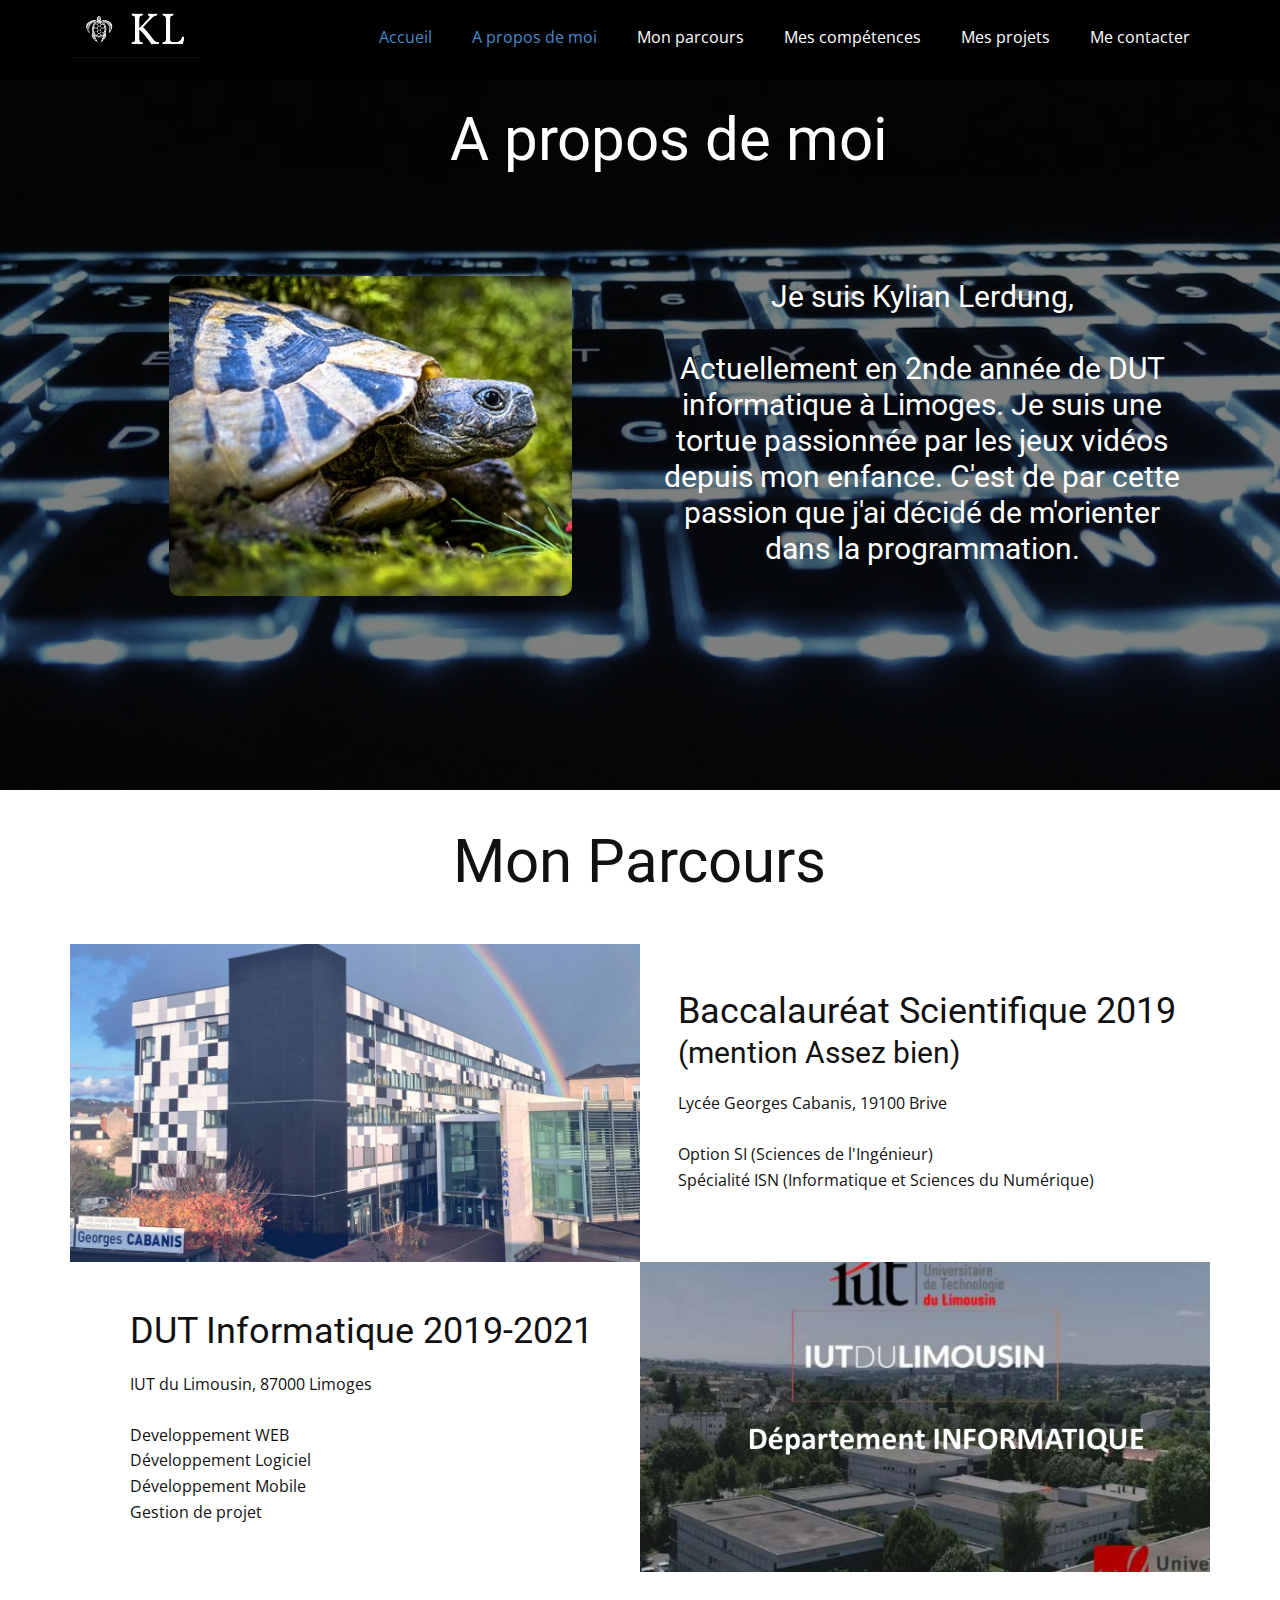
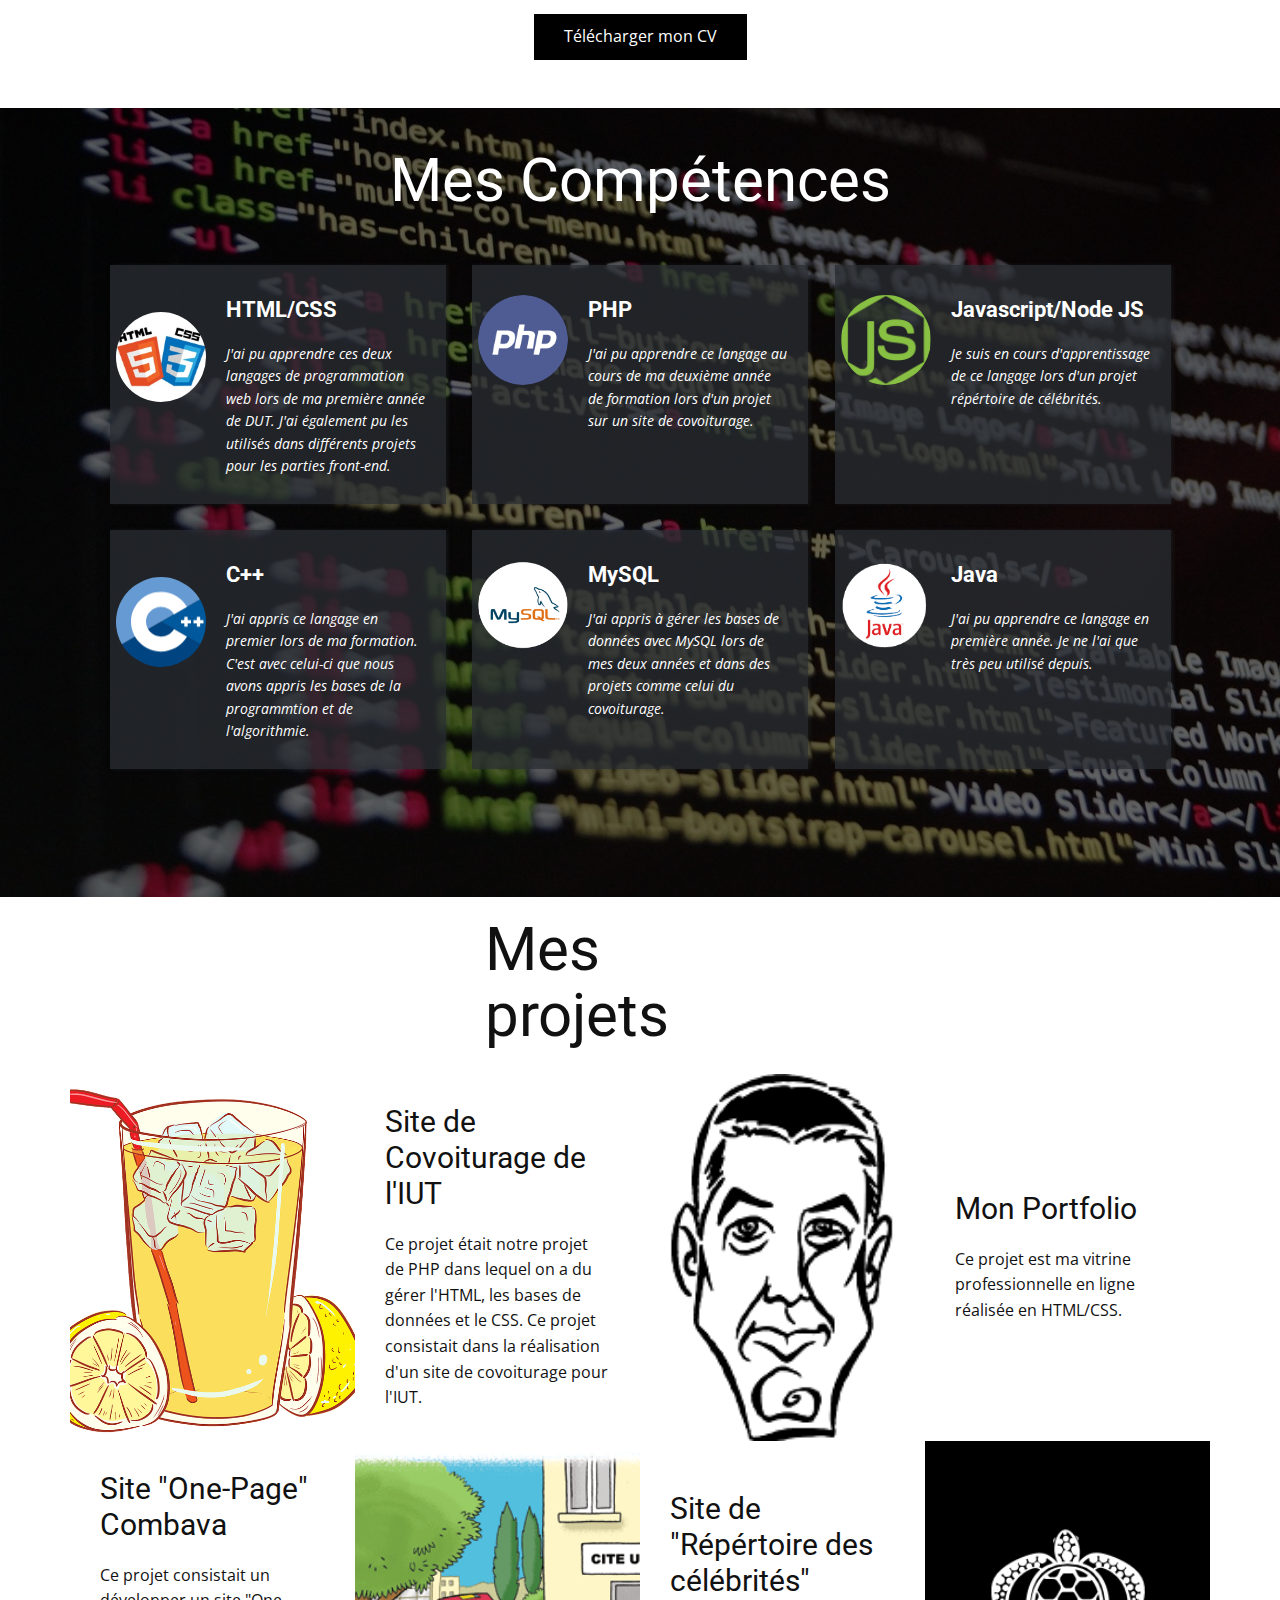
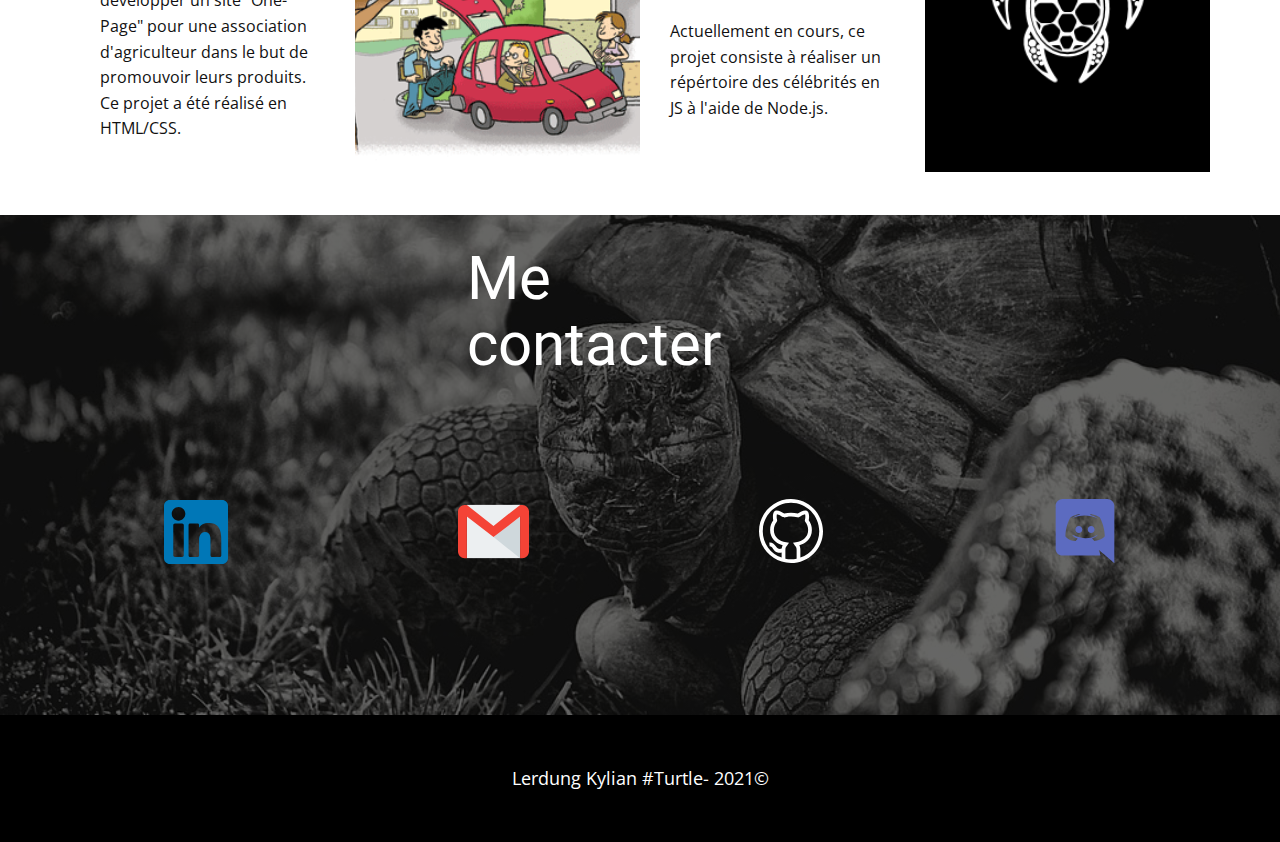
<file: index.html>
<!DOCTYPE html>
<html style="font-size: 16px;">
  <head>
    <meta name="viewport" content="width=device-width, initial-scale=1.0">
    <meta charset="utf-8">
    <meta name="keywords" content="A propos de moi, Mon Parcours, Baccalauréat Scientifique 2019 (mention Assez bien), DUT Informatique 2019-2021">
    <meta name="description" content="">
    <meta name="page_type" content="np-template-header-footer-from-plugin">
    <title>Accueil</title>
    <link rel="stylesheet" href="nicepage.css" media="screen">
<link rel="stylesheet" href="Accueil.css" media="screen">
    <script class="u-script" type="text/javascript" src="jquery.js" defer=""></script>
    <script class="u-script" type="text/javascript" src="nicepage.js" defer=""></script>
    <meta name="generator" content="Nicepage 3.7.2, nicepage.com">
    <link id="u-theme-google-font" rel="stylesheet" href="https://fonts.googleapis.com/css?family=Roboto:100,100i,300,300i,400,400i,500,500i,700,700i,900,900i|Open+Sans:300,300i,400,400i,600,600i,700,700i,800,800i">







    <script type="application/ld+json">{
		"@context": "http://schema.org",
		"@type": "Organization",
		"name": "Portfolio",
		"url": "index.html",
		"logo": "images/logo_small.png"
}</script>
    <meta property="og:title" content="Accueil">
    <meta property="og:type" content="website">
    <meta name="theme-color" content="#478ac9">
    <link rel="canonical" href="index.html">
    <meta property="og:url" content="index.html">
  </head>
  <body data-home-page="Accueil.html" data-home-page-title="Accueil" class="u-body"><header class="u-black u-clearfix u-header u-sticky u-header" id="sec-2854"><div class="u-clearfix u-sheet u-sheet-1">   
          <img src="images/logo_small.png" class="u-logo-image u-logo-image-1" data-image-width="128">
        <nav class="u-menu u-menu-dropdown u-offcanvas u-menu-1">
          <div class="menu-collapse" style="font-size: 1rem; letter-spacing: 0px;">
            <a class="u-button-style u-custom-left-right-menu-spacing u-custom-padding-bottom u-custom-top-bottom-menu-spacing u-nav-link u-text-active-palette-1-base u-text-hover-palette-2-base" href="#">
              <svg><use xmlns:xlink="http://www.w3.org/1999/xlink" xlink:href="#menu-hamburger"></use></svg>
              <svg version="1.1" xmlns="http://www.w3.org/2000/svg" xmlns:xlink="http://www.w3.org/1999/xlink"><defs><symbol id="menu-hamburger" viewBox="0 0 16 16" style="width: 16px; height: 16px;"><rect y="1" width="16" height="2"></rect><rect y="7" width="16" height="2"></rect><rect y="13" width="16" height="2"></rect>
</symbol>
</defs></svg>
            </a>
          </div>
          <div class="u-custom-menu u-nav-container">
            <ul class="u-nav u-unstyled u-nav-1"><li class="u-nav-item"><a class="u-button-style u-nav-link u-text-active-palette-1-base u-text-hover-palette-2-base" href="Accueil.html" style="padding: 10px 20px;">Accueil</a>
</li><li class="u-nav-item"><a class="u-button-style u-nav-link u-text-active-palette-1-base u-text-hover-palette-2-base" href="Accueil.html#sec-a4b9" data-page-id="420302660" style="padding: 10px 20px;">A propos de moi</a>
</li><li class="u-nav-item"><a class="u-button-style u-nav-link u-text-active-palette-1-base u-text-hover-palette-2-base" href="Accueil.html#sec-1c2c" data-page-id="420302660" style="padding: 10px 20px;">Mon parcours</a>
</li><li class="u-nav-item"><a class="u-button-style u-nav-link u-text-active-palette-1-base u-text-hover-palette-2-base" href="Accueil.html#carousel_1582" data-page-id="420302660" style="padding: 10px 20px;">Mes compétences</a>
</li><li class="u-nav-item"><a class="u-button-style u-nav-link u-text-active-palette-1-base u-text-hover-palette-2-base" href="Accueil.html#sec-4e04" data-page-id="420302660" style="padding: 10px 20px;">Mes projets</a>
</li><li class="u-nav-item"><a class="u-button-style u-nav-link u-text-active-palette-1-base u-text-hover-palette-2-base" href="Accueil.html#sec-90e6" data-page-id="420302660" style="padding: 10px 20px;">Me contacter</a>
</li></ul>
          </div>
          <div class="u-custom-menu u-nav-container-collapse">
            <div class="u-black u-container-style u-inner-container-layout u-opacity u-opacity-95 u-sidenav">
              <div class="u-sidenav-overflow">
                <div class="u-menu-close"></div>
                <ul class="u-align-center u-nav u-popupmenu-items u-unstyled u-nav-2"><li class="u-nav-item"><a class="u-button-style u-nav-link" href="Accueil.html" style="padding: 10px 20px;">Accueil</a>
</li><li class="u-nav-item"><a class="u-button-style u-nav-link" href="Accueil.html#sec-a4b9" data-page-id="420302660" style="padding: 10px 20px;">A propos de moi</a>
</li><li class="u-nav-item"><a class="u-button-style u-nav-link" href="Accueil.html#sec-1c2c" data-page-id="420302660" style="padding: 10px 20px;">Mon parcours</a>
</li><li class="u-nav-item"><a class="u-button-style u-nav-link" href="Accueil.html#carousel_1582" data-page-id="420302660" style="padding: 10px 20px;">Mes compétences</a>
</li><li class="u-nav-item"><a class="u-button-style u-nav-link" href="Accueil.html#sec-4e04" data-page-id="420302660" style="padding: 10px 20px;">Mes projets</a>
</li><li class="u-nav-item"><a class="u-button-style u-nav-link" href="Accueil.html#sec-90e6" data-page-id="420302660" style="padding: 10px 20px;">Me contacter</a>
</li></ul>
              </div>
            </div>
            <div class="u-black u-menu-overlay u-opacity u-opacity-70"></div>
          </div>
        </nav>
      </div></header>
    <section class="u-align-left u-clearfix u-image u-shading u-section-1" id="sec-a4b9" data-image-width="960" data-image-height="629">
      <div class="u-clearfix u-sheet u-sheet-1">
        <h1 class="u-text u-text-1">A propos de moi</h1>
        <h4 class="u-align-center u-text u-text-2">
          <span style="font-size: 1.875rem;">Je suis Kylian Lerdung,<br>
            <br>Actuellement en 2nde année de DUT informatique à Limoges. Je suis une tortue passionnée par les jeux vidéos depuis mon enfance. C'est de par cette passion que j'ai décidé de m'orienter dans la programmation.
          </span>
          <br>
          <br>
        </h4>
        <img src="images/Capture.PNG" alt="" class="u-image u-image-round u-image-1" data-image-width="370" data-image-height="290">
      </div>
    </section>
    <section class="u-clearfix u-white u-section-2" id="sec-1c2c">
      <div class="u-clearfix u-sheet u-sheet-1">
        <h1 class="u-text u-text-1">Mon Parcours</h1>
        <div class="u-clearfix u-expanded-width u-gutter-0 u-layout-wrap u-layout-wrap-1">
          <div class="u-layout">
            <div class="u-layout-col">
              <div class="u-size-30">
                <div class="u-layout-row">
                  <div class="u-container-style u-image u-layout-cell u-left-cell u-size-30 u-image-1" src="" data-image-width="1200" data-image-height="702">
                    <div class="u-container-layout u-valign-middle u-container-layout-1"></div>
                  </div>
                  <div class="u-align-left u-container-style u-layout-cell u-right-cell u-size-30 u-layout-cell-2">
                    <div class="u-container-layout u-container-layout-2">
                      <h2 class="u-text u-text-2">Baccalauréat Scientifique 2019 <span style="font-size: 1.875rem;">(mention Assez bien)</span>
                      </h2>
                      <p class="u-text u-text-3">Lycée Georges Cabanis, 19100 Brive<br>
                        <br>Option SI (Sciences de l'Ingénieur)<br>Spécialité ISN (Informatique et Sciences du Numérique)
                      </p>
                    </div>
                  </div>
                </div>
              </div>
              <div class="u-size-30">
                <div class="u-layout-row">
                  <div class="u-align-left u-container-style u-layout-cell u-left-cell u-size-30 u-layout-cell-3">
                    <div class="u-container-layout u-container-layout-3">
                      <h2 class="u-text u-text-4">DUT Informatique 2019-2021</h2>
                      <p class="u-text u-text-5">IUT du Limousin, 87000 Limoges<br>
                        <br>Developpement WEB<br>Développement Logiciel<br>Développement Mobile<br>Gestion de projet<br>
                      </p>
                    </div>
                  </div>
                  <div class="u-container-style u-image u-layout-cell u-right-cell u-size-30 u-image-2" src="" data-image-width="768" data-image-height="432">
                    <div class="u-container-layout u-valign-middle u-container-layout-4"></div>
                  </div>
                </div>
              </div>
            </div>
          </div>
        </div>
        <a href="files/CV_Lerdung_Kylian.pdf" class="u-btn u-button-style u-custom-color-1 u-file-link u-hover-custom-color-2 u-btn-1">Télécharger mon CV</a>
      </div>
    </section>
    <section class="u-align-center u-clearfix u-image u-shading u-section-3" id="carousel_1582" data-image-width="1600" data-image-height="898">
      <div class="u-clearfix u-sheet u-sheet-1">
        <h1 class="u-text u-text-1">Mes Compétences</h1>
        <div class="u-list u-repeater u-list-1">
          <div class="u-container-style u-list-item u-opacity u-opacity-75 u-palette-5-dark-3 u-repeater-item u-list-item-1">
            <div class="u-container-layout u-similar-container u-container-layout-1">
              <div class="u-container-style u-group u-video-cover u-group-1">
                <div class="u-container-layout u-container-layout-2">
                  <h4 class="u-text u-text-2">HTML/CSS</h4>
                  <p class="u-text u-text-3">J'ai pu apprendre ces deux langages de programmation web lors de ma première année de DUT. J'ai également pu les utilisés dans différents projets pour les parties front-end.</p>
                </div>
              </div>
              <div alt="" class="u-image u-image-circle u-image-1" data-image-width="264" data-image-height="264"></div>
            </div>
          </div>
          <div class="u-container-style u-list-item u-opacity u-opacity-75 u-palette-5-dark-3 u-repeater-item u-list-item-2">
            <div class="u-container-layout u-similar-container u-container-layout-3">
              <div class="u-container-style u-group u-video-cover u-group-2">
                <div class="u-container-layout u-container-layout-4">
                  <h4 class="u-text u-text-default u-text-4">PHP</h4>
                  <p class="u-text u-text-5">J'ai pu apprendre ce langage au cours de ma deuxième année de formation lors d'un projet sur un site de covoiturage.</p>
                </div>
              </div>
              <div alt="" class="u-image u-image-circle u-image-2" data-image-width="2048" data-image-height="1024"></div>
            </div>
          </div>
          <div class="u-container-style u-list-item u-opacity u-opacity-75 u-palette-5-dark-3 u-repeater-item u-list-item-3">
            <div class="u-container-layout u-similar-container u-container-layout-5">
              <div class="u-container-style u-group u-video-cover u-group-3">
                <div class="u-container-layout u-container-layout-6">
                  <h4 class="u-text u-text-default u-text-6">Javascript/Node JS</h4>
                  <p class="u-text u-text-7">Je suis en cours d'apprentissage de ce langage lors d'un projet répértoire de célébrités.</p>
                </div>
              </div>
              <div alt="" class="u-image u-image-circle u-image-3" data-image-width="370" data-image-height="420"></div>
            </div>
          </div>
          <div class="u-container-style u-list-item u-opacity u-opacity-75 u-palette-5-dark-3 u-repeater-item u-list-item-4">
            <div class="u-container-layout u-similar-container u-container-layout-7">
              <div class="u-container-style u-group u-video-cover u-group-4">
                <div class="u-container-layout u-container-layout-8">
                  <h4 class="u-text u-text-default u-text-8">C++</h4>
                  <p class="u-text u-text-9">J'ai appris ce langage en premier lors de ma formation. C'est avec celui-ci que nous avons appris les bases de la programmtion et de l'algorithmie.</p>
                </div>
              </div>
              <div alt="" class="u-image u-image-circle u-image-4" data-image-width="306" data-image-height="344"></div>
            </div>
          </div>
          <div class="u-container-style u-list-item u-opacity u-opacity-75 u-palette-5-dark-3 u-repeater-item u-list-item-4">
            <div class="u-container-layout u-similar-container u-container-layout-7">
              <div class="u-container-style u-group u-video-cover u-group-4">
                <div class="u-container-layout u-container-layout-8">
                  <h4 class="u-text u-text-default u-text-8">MySQL</h4>
                  <p class="u-text u-text-11">J'ai appris à gérer les bases de données avec MySQL lors de mes deux années et dans des projets comme celui du covoiturage.</p>
                </div>
              </div>
              <div alt="" class="u-image u-image-circle u-image-5" data-image-width="644" data-image-height="620"></div>
            </div>
          </div>
          <div class="u-container-style u-list-item u-opacity u-opacity-75 u-palette-5-dark-3 u-repeater-item u-list-item-4">
            <div class="u-container-layout u-similar-container u-container-layout-7">
              <div class="u-container-style u-group u-video-cover u-group-4">
                <div class="u-container-layout u-container-layout-8">
                  <h4 class="u-text u-text-default u-text-8">Java</h4>
                  <p class="u-text u-text-13">J'ai pu apprendre ce langage en première année. Je ne l'ai que très peu utilisé depuis.</p>
                </div>
              </div>
              <div alt="" class="u-image u-image-circle u-image-6" data-image-width="518" data-image-height="518"></div>
            </div>
          </div>
        </div>
      </div>
    </section>
    <section class="u-clearfix u-white u-section-4" id="sec-4e04">
      <div class="u-clearfix u-sheet u-sheet-1">
        <h1 class="u-text u-text-1">Mes projets</h1>
        <div class="u-clearfix u-expanded-width u-gutter-0 u-layout-wrap u-layout-wrap-1">
          <div class="u-layout">
            <div class="u-layout-col">
              <div class="u-size-30">
                <div class="u-layout-row">
                  <div class="u-container-style u-image u-layout-cell u-left-cell u-size-15 u-size-30-md u-image-1" src="" data-image-width="720" data-image-height="720" data-href="https://github.com/Kylian-LERDUNG/Combava" data-target="_blank">
                    <div class="u-container-layout u-valign-middle u-container-layout-1"></div>
                  </div>
                  <div class="u-align-left u-container-style u-layout-cell u-size-15 u-size-30-md u-white u-layout-cell-2">
                    <div class="u-container-layout u-valign-bottom u-container-layout-2">
                      <h3 class="u-text u-text-2">Site de Covoiturage de l'IUT</h3>
                      <p class="u-text u-text-3">Ce projet était notre projet de PHP dans lequel on a du gérer l'HTML, les bases de données et le CSS. Ce projet consistait dans la réalisation d'un site de covoiturage pour l'IUT.</p>
                    </div>
                  </div>
                  <div class="u-container-style u-image u-layout-cell u-size-15 u-size-30-md u-image-2" src="" data-image-width="162" data-image-height="198" data-href="https://github.com/Kylian-LERDUNG/Site_Celebrites" data-target="_blank">
                    <div class="u-container-layout u-valign-middle u-container-layout-3"></div>
                  </div>
                  <div class="u-align-left u-container-style u-layout-cell u-right-cell u-size-15 u-size-30-md u-white u-layout-cell-4">
                    <div class="u-container-layout u-valign-middle u-container-layout-4">
                      <h3 class="u-text u-text-4">Mon Portfolio</h3>
                      <p class="u-text u-text-5">Ce projet est ma vitrine professionnelle en ligne réalisée en HTML/CSS.</p>
                    </div>
                  </div>
                </div>
              </div>
              <div class="u-size-30">
                <div class="u-layout-row">
                  <div class="u-align-left u-container-style u-layout-cell u-left-cell u-size-15 u-size-30-md u-white u-layout-cell-5">
                    <div class="u-container-layout u-valign-top u-container-layout-5">
                      <h3 class="u-text u-text-6">Site "One-Page" Combava</h3>
                      <p class="u-text u-text-7">Ce projet consistait un développer un site "One-Page" pour une association d'agriculteur dans le but de promouvoir leurs produits.<br>Ce projet a été réalisé en HTML/CSS.
                      </p>
                    </div>
                  </div>
                  <div class="u-container-style u-image u-layout-cell u-size-15 u-size-30-md u-image-3" src="" data-image-width="300" data-image-height="282" data-href="https://github.com/Kylian-LERDUNG/Site_covoiturage" data-target="_blank">
                    <div class="u-container-layout u-container-layout-6"></div>
                  </div>
                  <div class="u-align-left u-container-style u-layout-cell u-size-15 u-size-30-md u-white u-layout-cell-7">
                    <div class="u-container-layout u-valign-middle u-container-layout-7">
                      <h3 class="u-text u-text-8">Site de "Répértoire des célébrités"</h3>
                      <p class="u-text u-text-9">Actuellement en cours, ce projet consiste à réaliser un répértoire des célébrités en JS à l'aide de Node.js.</p>
                    </div>
                  </div>
                  <div class="u-container-style u-image u-layout-cell u-right-cell u-size-15 u-size-30-md u-image-4" src="" data-image-width="300" data-image-height="300" data-href="#">
                    <div class="u-container-layout u-valign-middle u-container-layout-8"></div>
                  </div>
                </div>
              </div>
            </div>
          </div>
        </div>
      </div>
    </section>
    <section class="u-clearfix u-image u-shading u-section-5" id="sec-90e6" data-image-width="960" data-image-height="607">
      <div class="u-clearfix u-sheet u-sheet-1">
        <h1 class="u-text u-text-1">Me contacter</h1><span class="u-dialog-link u-icon u-icon-circle u-text-palette-1-base u-icon-1" data-href="#sec-cc1f"><svg class="u-svg-link" preserveAspectRatio="xMidYMin slice" viewBox="0 0 24 24" style=""><use xmlns:xlink="http://www.w3.org/1999/xlink" xlink:href="#svg-0e1b"></use></svg><svg class="u-svg-content" id="svg-0e1b" style="color: rgb(92, 107, 192);"><g fill="currentColor"><path d="m3.58 21.196h14.259l-.681-2.205c.101.088 5.842 5.009 5.842 5.009v-21.525c-.068-1.338-1.22-2.475-2.648-2.475l-16.767.003c-1.427 0-2.585 1.139-2.585 2.477v16.24c0 1.411 1.156 2.476 2.58 2.476zm10.548-15.513-.033.012.012-.012zm-7.631 1.269c1.833-1.334 3.532-1.27 3.532-1.27l.137.135c-2.243.535-3.26 1.537-3.26 1.537.104-.022 4.633-2.635 10.121.066 0 0-1.019-.937-3.124-1.537l.186-.183c.291.001 1.831.055 3.479 1.26 0 0 1.844 3.15 1.844 7.02-.061-.074-1.144 1.666-3.931 1.726 0 0-.472-.534-.808-1 1.63-.468 2.24-1.404 2.24-1.404-3.173 1.998-5.954 1.686-9.281.336-.031 0-.045-.014-.061-.03v-.006c-.016-.015-.03-.03-.061-.03h-.06c-.204-.134-.34-.2-.34-.2s.609.936 2.174 1.404c-.411.469-.818 1.002-.818 1.002-2.786-.066-3.802-1.806-3.802-1.806 0-3.876 1.833-7.02 1.833-7.02z"></path><path d="m14.308 12.771c.711 0 1.29-.6 1.29-1.34 0-.735-.576-1.335-1.29-1.335v.003c-.708 0-1.288.598-1.29 1.338 0 .734.579 1.334 1.29 1.334z"></path><path d="m9.69 12.771c.711 0 1.29-.6 1.29-1.34 0-.735-.575-1.335-1.286-1.335l-.004.003c-.711 0-1.29.598-1.29 1.338 0 .734.579 1.334 1.29 1.334z"></path>
</g></svg></span><span class="u-icon u-icon-circle u-text-white u-icon-2" data-href="https://github.com/Kylian-LERDUNG" data-target="_blank"><svg class="u-svg-link" preserveAspectRatio="xMidYMin slice" viewBox="0 0 512 512" style=""><use xmlns:xlink="http://www.w3.org/1999/xlink" xlink:href="#svg-2e3c"></use></svg><svg class="u-svg-content" id="svg-2e3c" style="color: rgb(71, 138, 201);"><path d="m256 0c-140.699219 0-256 116.300781-256 257 0 139.882812 114.25 255 256 255 141.574219 0 256-114.945312 256-255 0-140.699219-115.300781-257-256-257zm45 477.5c-14.398438 3-29.699219 4.5-45 4.5s-30.601562-1.5-45-4.5v-70.199219c0-16.800781 4.5-22.800781 10.5-30.902343 3.054688-3.492188 4.898438-6.625 18.597656-27.296876l-23.097656-3.601562c-59.402344-8.699219-82.800781-39.601562-92.101562-63.601562-12-32.097657-5.699219-72.300782 15.902343-97.796876 3.300781-3.902343 6-10.503906 3.601563-17.402343-4.503906-13.800781-3.902344-35.699219-.902344-44.101563 15.90625 2.273438 32.261719 13.667969 45.902344 21.902344 6.285156 3.667969 9.582031 2.699219 12.597656 3 10.960938-2.28125 28.058594-7.800781 54.300781-7.800781 16.199219 0 33.300781 2.398437 50.101563 7.199219 3.003906-.070313 7.832031 2.484374 16.199218-2.398438 14.257813-8.6875 30.058594-19.691406 45.898438-21.902344 3 8.402344 3.601562 30.300782-.898438 44.101563-2.402343 6.898437.296876 13.5 3.601563 17.402343 21.597656 25.5 27.898437 65.699219 15.898437 97.796876-9.300781 24-32.699218 54.902343-92.101562 63.601562l-23.097656 3.601562c14.160156 21.367188 15.652344 23.929688 18.601562 27.296876 5.996094 8.101562 10.496094 14.101562 10.496094 30.902343zm30-8.699219v-61.5c0-17.101562-3.601562-28.5-8.402344-36.902343 45.601563-12.296876 78.003906-39.300782 92.402344-78 15.300781-40.796876 8.402344-89.398438-17.101562-123 4.503906-20.097657 4.503906-52.199219-6.296876-67.199219-4.800781-6.597657-11.402343-10.199219-19.800781-10.199219-.300781 0-.300781 0-.300781 0-23.261719 1.257812-41.570312 12.972656-61.199219 24.898438-18-4.800782-36.300781-7.199219-54.601562-7.199219-18.597657 0-37.199219 2.699219-53.695313 7.199219-20.664062-12.460938-38.796875-23.671876-62.703125-24.898438-7.5 0-14.101562 3.601562-18.902343 10.199219-10.796876 15-10.796876 47.101562-6.296876 67.199219-25.503906 33.601562-32.402343 82.5-17.101562 123 14.398438 38.699218 46.800781 65.703124 92.402344 78-3.722656 6.511718-6.667969 14.914062-7.828125 26.285156-9.210938 3.175781-17.199219 4.210937-24.628907 2.027344-7.835937-2.316407-13.941406-7.546876-19.246093-16.46875-11.914063-20.015626-32.207031-36.355469-55.3125-34.230469l2.636719 29.882812c10.699218-.980469 21.347656 10.339844 26.878906 19.671875 9.125 15.367188 21.417968 25.445313 36.546875 29.914063 11.230469 3.308593 21.496093 3.230469 32.550781.871093v40.449219c-87.300781-30.601562-151-114-151-211.800781 0-124.199219 101.800781-227 226-227s226 102.800781 226 227c0 97.800781-63.699219 181.199219-151 211.800781zm0 0"></path></svg></span><span class="u-icon u-icon-circle u-text-palette-1-base u-icon-3" data-href="mailto:skydarkshadow19@gmail.com" data-target="_blank"><svg class="u-svg-link" preserveAspectRatio="xMidYMin slice" viewBox="0 0 512 512" style=""><use xmlns:xlink="http://www.w3.org/1999/xlink" xlink:href="#svg-fa5c"></use></svg><svg xmlns="http://www.w3.org/2000/svg" xmlns:xlink="http://www.w3.org/1999/xlink" version="1.1" xml:space="preserve" class="u-svg-content" viewBox="0 0 512 512" x="0px" y="0px" id="svg-fa5c" style="enable-background:new 0 0 512 512;"><rect x="64" y="64" style="fill:#ECEFF1;" width="384" height="384"></rect><polygon style="fill:#CFD8DC;" points="256,296.384 448,448 448,148.672 "></polygon><path style="fill:#F44336;" d="M464,64h-16L256,215.616L64,64H48C21.504,64,0,85.504,0,112v288c0,26.496,21.504,48,48,48h16V148.672  l192,147.68L448,148.64V448h16c26.496,0,48-21.504,48-48V112C512,85.504,490.496,64,464,64z"></path></svg></span><span class="u-icon u-icon-circle u-text-palette-1-base u-icon-4" data-href="https://www.linkedin.com/in/kylian-lerdung-6503a4205/" data-target="_blank"><svg class="u-svg-link" preserveAspectRatio="xMidYMin slice" viewBox="0 0 382 382" style=""><use xmlns:xlink="http://www.w3.org/1999/xlink" xlink:href="#svg-1ada"></use></svg><svg class="u-svg-content" id="svg-1ada" style="color: rgb(0, 119, 183);"><path style="fill:currentColor;" d="M347.445,0H34.555C15.471,0,0,15.471,0,34.555v312.889C0,366.529,15.471,382,34.555,382h312.889  C366.529,382,382,366.529,382,347.444V34.555C382,15.471,366.529,0,347.445,0z M118.207,329.844c0,5.554-4.502,10.056-10.056,10.056  H65.345c-5.554,0-10.056-4.502-10.056-10.056V150.403c0-5.554,4.502-10.056,10.056-10.056h42.806  c5.554,0,10.056,4.502,10.056,10.056V329.844z M86.748,123.432c-22.459,0-40.666-18.207-40.666-40.666S64.289,42.1,86.748,42.1  s40.666,18.207,40.666,40.666S109.208,123.432,86.748,123.432z M341.91,330.654c0,5.106-4.14,9.246-9.246,9.246H286.73  c-5.106,0-9.246-4.14-9.246-9.246v-84.168c0-12.556,3.683-55.021-32.813-55.021c-28.309,0-34.051,29.066-35.204,42.11v97.079  c0,5.106-4.139,9.246-9.246,9.246h-44.426c-5.106,0-9.246-4.14-9.246-9.246V149.593c0-5.106,4.14-9.246,9.246-9.246h44.426  c5.106,0,9.246,4.14,9.246,9.246v15.655c10.497-15.753,26.097-27.912,59.312-27.912c73.552,0,73.131,68.716,73.131,106.472  L341.91,330.654L341.91,330.654z"></path></svg></span>
      </div>
    </section>



    <footer class="u-align-center u-black u-clearfix u-footer u-footer" id="sec-14fc"><div class="u-clearfix u-sheet u-sheet-1">
        <p class="u-small-text u-text u-text-variant u-text-1"> Lerdung Kylian #Turtle- 2021©</p>
      </div></footer>
  <section class="u-black u-clearfix u-container-style u-dialog-block u-opacity u-opacity-70 u-section-8" id="sec-cc1f">
      <div class="u-container-style u-dialog u-white u-dialog-1">
        <div class="u-container-layout u-container-layout-1"><span class="u-icon u-icon-circle u-text-palette-1-base u-icon-1"><svg class="u-svg-link" preserveAspectRatio="xMidYMin slice" viewBox="0 0 24 24" style=""><use xmlns:xlink="http://www.w3.org/1999/xlink" xlink:href="#svg-5bbe"></use></svg><svg class="u-svg-content" id="svg-5bbe" style="color: rgb(92, 107, 192);"><g fill="currentColor"><path d="m3.58 21.196h14.259l-.681-2.205c.101.088 5.842 5.009 5.842 5.009v-21.525c-.068-1.338-1.22-2.475-2.648-2.475l-16.767.003c-1.427 0-2.585 1.139-2.585 2.477v16.24c0 1.411 1.156 2.476 2.58 2.476zm10.548-15.513-.033.012.012-.012zm-7.631 1.269c1.833-1.334 3.532-1.27 3.532-1.27l.137.135c-2.243.535-3.26 1.537-3.26 1.537.104-.022 4.633-2.635 10.121.066 0 0-1.019-.937-3.124-1.537l.186-.183c.291.001 1.831.055 3.479 1.26 0 0 1.844 3.15 1.844 7.02-.061-.074-1.144 1.666-3.931 1.726 0 0-.472-.534-.808-1 1.63-.468 2.24-1.404 2.24-1.404-3.173 1.998-5.954 1.686-9.281.336-.031 0-.045-.014-.061-.03v-.006c-.016-.015-.03-.03-.061-.03h-.06c-.204-.134-.34-.2-.34-.2s.609.936 2.174 1.404c-.411.469-.818 1.002-.818 1.002-2.786-.066-3.802-1.806-3.802-1.806 0-3.876 1.833-7.02 1.833-7.02z"></path><path d="m14.308 12.771c.711 0 1.29-.6 1.29-1.34 0-.735-.576-1.335-1.29-1.335v.003c-.708 0-1.288.598-1.29 1.338 0 .734.579 1.334 1.29 1.334z"></path><path d="m9.69 12.771c.711 0 1.29-.6 1.29-1.34 0-.735-.575-1.335-1.286-1.335l-.004.003c-.711 0-1.29.598-1.29 1.338 0 .734.579 1.334 1.29 1.334z"></path>
</g></svg></span>
          <h3 class="u-text u-text-default u-text-1">Oxxyde#7813</h3>
        </div><button class="u-dialog-close-button u-icon u-text-grey-40 u-icon-2"><svg class="u-svg-link" preserveAspectRatio="xMidYMin slice" viewBox="0 0 16 16" style=""><use xmlns:xlink="http://www.w3.org/1999/xlink" xlink:href="#svg-a17f"></use></svg><svg xmlns="http://www.w3.org/2000/svg" xmlns:xlink="http://www.w3.org/1999/xlink" version="1.1" xml:space="preserve" class="u-svg-content" viewBox="0 0 16 16" x="0px" y="0px" id="svg-a17f"><rect x="7" y="0" transform="matrix(0.7071 -0.7071 0.7071 0.7071 -3.3138 8.0002)" width="2" height="16"></rect><rect x="0" y="7" transform="matrix(0.7071 -0.7071 0.7071 0.7071 -3.3138 8.0002)" width="16" height="2"></rect></svg></button>
      </div>
    </section><style>.u-section-8 {
  min-height: 866px;
}

.u-section-8 .u-dialog-1 {
  width: 800px;
  min-height: 262px;
  height: auto;
  margin: 260px auto 60px;
}

.u-section-8 .u-container-layout-1 {
  padding: 30px;
}

.u-section-8 .u-icon-1 {
  height: 188px;
  width: 188px;
  margin: 7px auto 0 83px;
}

.u-section-8 .u-text-1 {
  margin: -112px 142px 0 auto;
}

.u-section-8 .u-icon-2 {
  width: 20px;
  height: 20px;
}

@media (max-width: 991px) {
  .u-section-8 .u-dialog-1 {
    width: 720px;
  }

  .u-section-8 .u-text-1 {
    margin-right: 127px;
  }
}

@media (max-width: 767px) {
  .u-section-8 .u-dialog-1 {
    width: 540px;
  }

  .u-section-8 .u-container-layout-1 {
    padding-left: 10px;
    padding-right: 10px;
  }

  .u-section-8 .u-text-1 {
    margin-right: 100px;
  }
}

@media (max-width: 575px) {
  .u-section-8 .u-dialog-1 {
    width: 340px;
  }

  .u-section-8 .u-text-1 {
    margin-right: 62px;
  }
}</style></body>
</html>
</file>
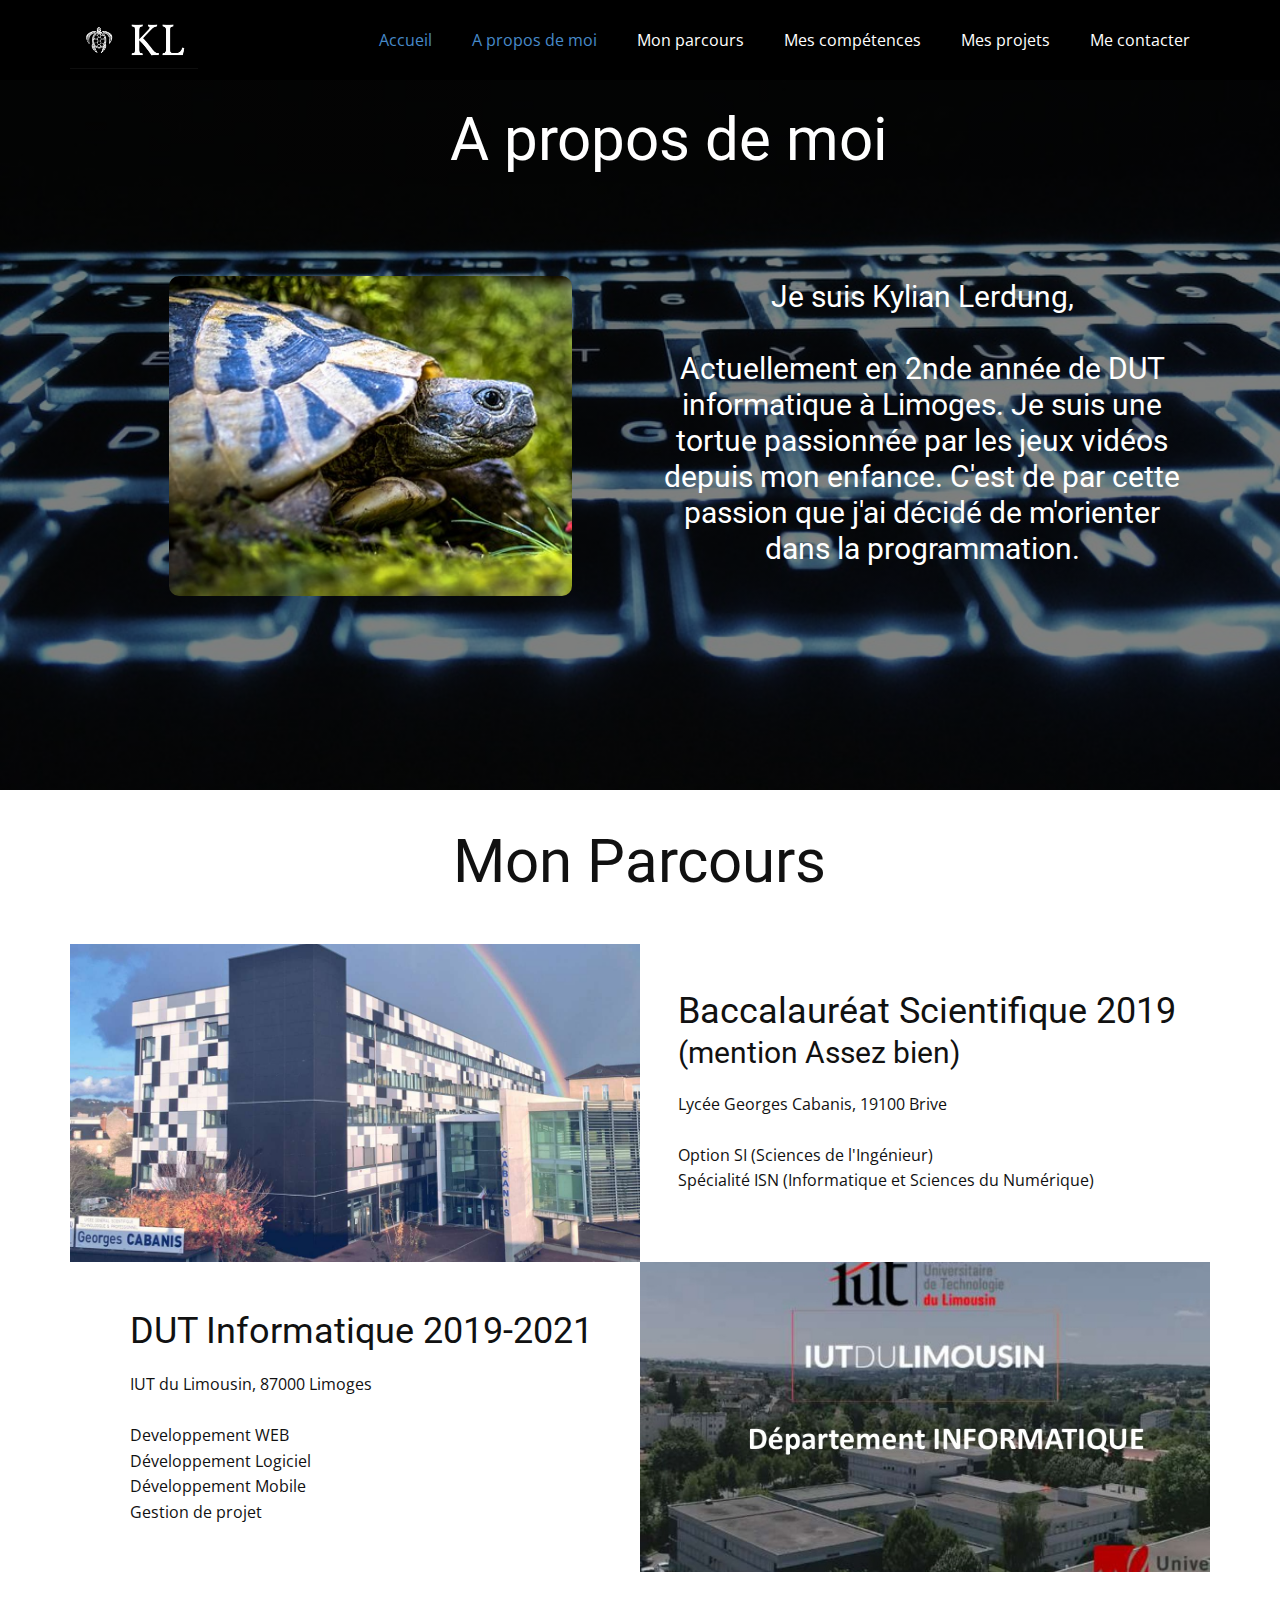
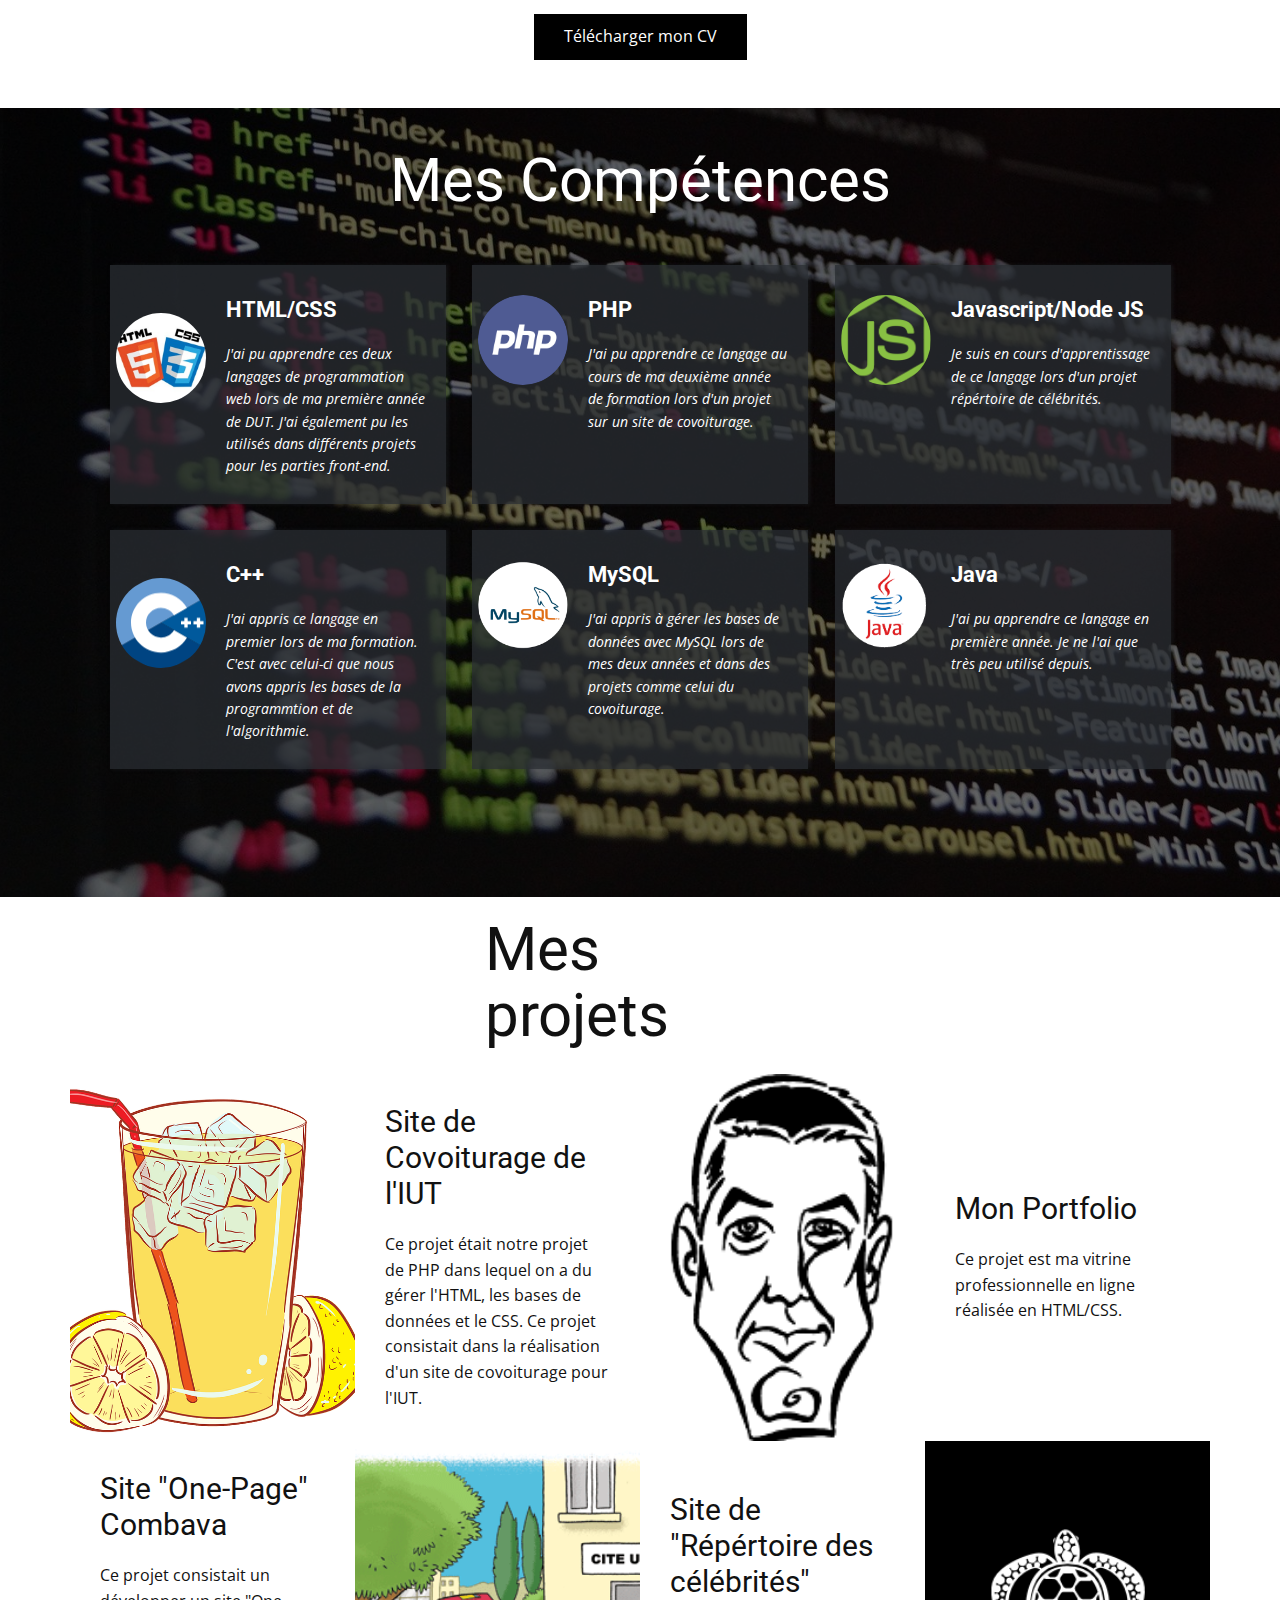
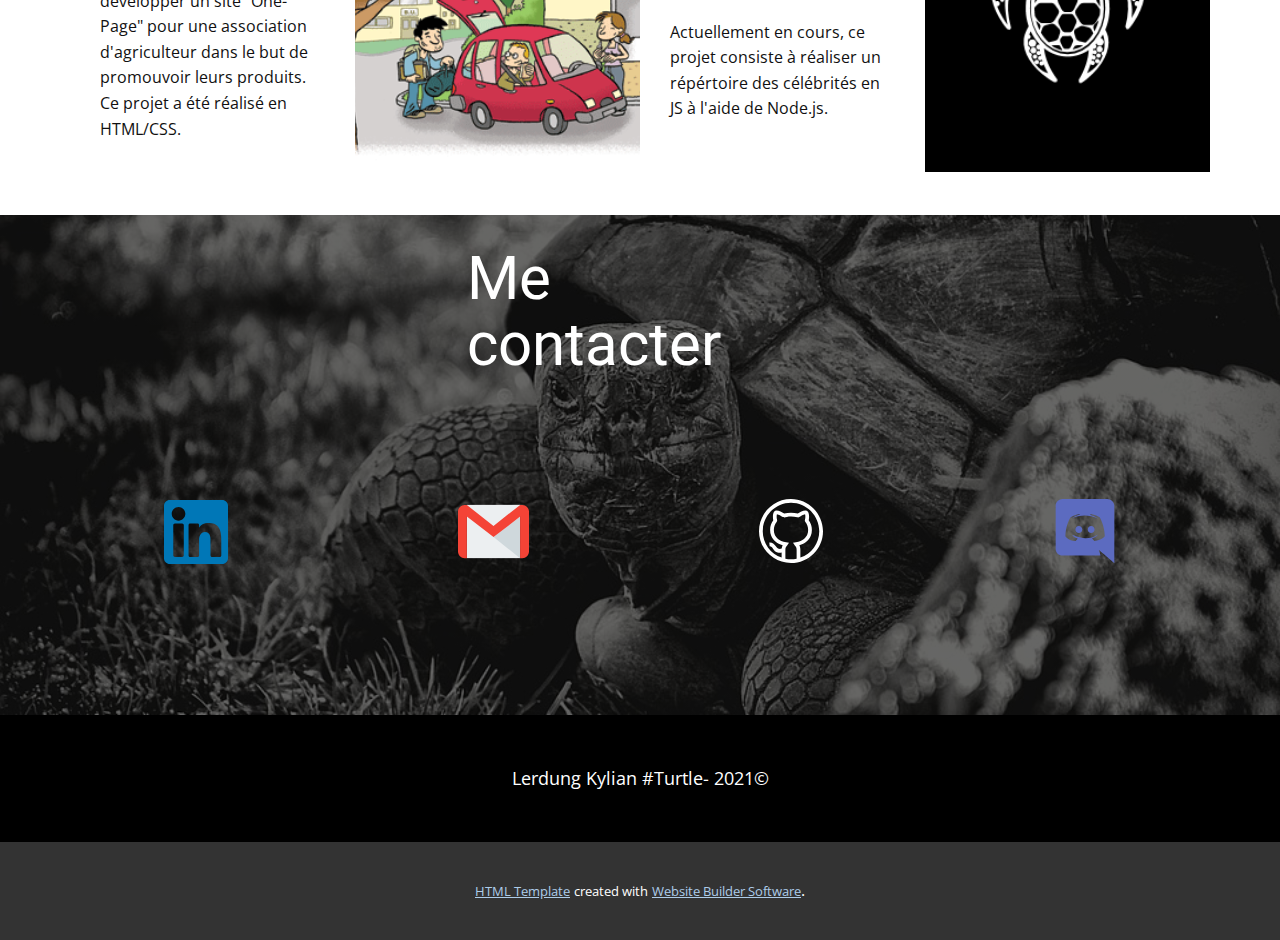
<file: Accueil.html>
<!DOCTYPE html>
<html style="font-size: 16px;">
  <head>
    <meta name="viewport" content="width=device-width, initial-scale=1.0">
    <meta charset="utf-8">
    <meta name="keywords" content="A propos de moi, Mon Parcours, Baccalauréat Scientifique 2019 (mention Assez bien), DUT Informatique 2019-2021">
    <meta name="description" content="">
    <meta name="page_type" content="np-template-header-footer-from-plugin">
    <title>Accueil</title>
    <link rel="stylesheet" href="nicepage.css" media="screen">
<link rel="stylesheet" href="Accueil.css" media="screen">
    <script class="u-script" type="text/javascript" src="jquery.js" defer=""></script>
    <script class="u-script" type="text/javascript" src="nicepage.js" defer=""></script>
    <meta name="generator" content="Nicepage 3.7.2, nicepage.com">
    <link id="u-theme-google-font" rel="stylesheet" href="https://fonts.googleapis.com/css?family=Roboto:100,100i,300,300i,400,400i,500,500i,700,700i,900,900i|Open+Sans:300,300i,400,400i,600,600i,700,700i,800,800i">
    
    
    
    
    
    
    
    <script type="application/ld+json">{
		"@context": "http://schema.org",
		"@type": "Organization",
		"name": "Portfolio",
		"url": "index.html",
		"logo": "images/logo_small.png"
}</script>
    <meta property="og:title" content="Accueil">
    <meta property="og:type" content="website">
    <meta name="theme-color" content="#478ac9">
    <link rel="canonical" href="index.html">
    <meta property="og:url" content="index.html">
  </head>
  <body class="u-body"><header class="u-black u-clearfix u-header u-sticky u-header" id="sec-2854"><div class="u-clearfix u-sheet u-sheet-1">
        <a href="https://nicepage.com" class="u-image u-logo u-image-1" data-image-width="500" data-image-height="228">
          <img src="images/logo_small.png" class="u-logo-image u-logo-image-1" data-image-width="128">
        </a>
        <nav class="u-menu u-menu-dropdown u-offcanvas u-menu-1">
          <div class="menu-collapse" style="font-size: 1rem; letter-spacing: 0px;">
            <a class="u-button-style u-custom-left-right-menu-spacing u-custom-padding-bottom u-custom-top-bottom-menu-spacing u-nav-link u-text-active-palette-1-base u-text-hover-palette-2-base" href="#">
              <svg><use xmlns:xlink="http://www.w3.org/1999/xlink" xlink:href="#menu-hamburger"></use></svg>
              <svg version="1.1" xmlns="http://www.w3.org/2000/svg" xmlns:xlink="http://www.w3.org/1999/xlink"><defs><symbol id="menu-hamburger" viewBox="0 0 16 16" style="width: 16px; height: 16px;"><rect y="1" width="16" height="2"></rect><rect y="7" width="16" height="2"></rect><rect y="13" width="16" height="2"></rect>
</symbol>
</defs></svg>
            </a>
          </div>
          <div class="u-custom-menu u-nav-container">
            <ul class="u-nav u-unstyled u-nav-1"><li class="u-nav-item"><a class="u-button-style u-nav-link u-text-active-palette-1-base u-text-hover-palette-2-base" href="Accueil.html" style="padding: 10px 20px;">Accueil</a>
</li><li class="u-nav-item"><a class="u-button-style u-nav-link u-text-active-palette-1-base u-text-hover-palette-2-base" href="Accueil.html#sec-a4b9" data-page-id="420302660" style="padding: 10px 20px;">A propos de moi</a>
</li><li class="u-nav-item"><a class="u-button-style u-nav-link u-text-active-palette-1-base u-text-hover-palette-2-base" href="Accueil.html#sec-1c2c" data-page-id="420302660" style="padding: 10px 20px;">Mon parcours</a>
</li><li class="u-nav-item"><a class="u-button-style u-nav-link u-text-active-palette-1-base u-text-hover-palette-2-base" href="Accueil.html#carousel_1582" data-page-id="420302660" style="padding: 10px 20px;">Mes compétences</a>
</li><li class="u-nav-item"><a class="u-button-style u-nav-link u-text-active-palette-1-base u-text-hover-palette-2-base" href="Accueil.html#sec-4e04" data-page-id="420302660" style="padding: 10px 20px;">Mes projets</a>
</li><li class="u-nav-item"><a class="u-button-style u-nav-link u-text-active-palette-1-base u-text-hover-palette-2-base" href="Accueil.html#sec-90e6" data-page-id="420302660" style="padding: 10px 20px;">Me contacter</a>
</li></ul>
          </div>
          <div class="u-custom-menu u-nav-container-collapse">
            <div class="u-black u-container-style u-inner-container-layout u-opacity u-opacity-95 u-sidenav">
              <div class="u-sidenav-overflow">
                <div class="u-menu-close"></div>
                <ul class="u-align-center u-nav u-popupmenu-items u-unstyled u-nav-2"><li class="u-nav-item"><a class="u-button-style u-nav-link" href="Accueil.html" style="padding: 10px 20px;">Accueil</a>
</li><li class="u-nav-item"><a class="u-button-style u-nav-link" href="Accueil.html#sec-a4b9" data-page-id="420302660" style="padding: 10px 20px;">A propos de moi</a>
</li><li class="u-nav-item"><a class="u-button-style u-nav-link" href="Accueil.html#sec-1c2c" data-page-id="420302660" style="padding: 10px 20px;">Mon parcours</a>
</li><li class="u-nav-item"><a class="u-button-style u-nav-link" href="Accueil.html#carousel_1582" data-page-id="420302660" style="padding: 10px 20px;">Mes compétences</a>
</li><li class="u-nav-item"><a class="u-button-style u-nav-link" href="Accueil.html#sec-4e04" data-page-id="420302660" style="padding: 10px 20px;">Mes projets</a>
</li><li class="u-nav-item"><a class="u-button-style u-nav-link" href="Accueil.html#sec-90e6" data-page-id="420302660" style="padding: 10px 20px;">Me contacter</a>
</li></ul>
              </div>
            </div>
            <div class="u-black u-menu-overlay u-opacity u-opacity-70"></div>
          </div>
        </nav>
      </div></header>
    <section class="u-align-left u-clearfix u-image u-shading u-section-1" id="sec-a4b9" data-image-width="960" data-image-height="629">
      <div class="u-clearfix u-sheet u-sheet-1">
        <h1 class="u-text u-text-1">A propos de moi</h1>
        <h4 class="u-align-center u-text u-text-2">
          <span style="font-size: 1.875rem;">Je suis Kylian Lerdung,<br>
            <br>Actuellement en 2nde année de DUT informatique à Limoges. Je suis une tortue passionnée par les jeux vidéos depuis mon enfance. C'est de par cette passion que j'ai décidé de m'orienter dans la programmation.
          </span>
          <br>
          <br>
        </h4>
        <img src="images/Capture.PNG" alt="" class="u-image u-image-round u-image-1" data-image-width="370" data-image-height="290">
      </div>
    </section>
    <section class="u-clearfix u-white u-section-2" id="sec-1c2c">
      <div class="u-clearfix u-sheet u-sheet-1">
        <h1 class="u-text u-text-1">Mon Parcours</h1>
        <div class="u-clearfix u-expanded-width u-gutter-0 u-layout-wrap u-layout-wrap-1">
          <div class="u-layout">
            <div class="u-layout-col">
              <div class="u-size-30">
                <div class="u-layout-row">
                  <div class="u-container-style u-image u-layout-cell u-left-cell u-size-30 u-image-1" src="" data-image-width="1200" data-image-height="702">
                    <div class="u-container-layout u-valign-middle u-container-layout-1"></div>
                  </div>
                  <div class="u-align-left u-container-style u-layout-cell u-right-cell u-size-30 u-layout-cell-2">
                    <div class="u-container-layout u-container-layout-2">
                      <h2 class="u-text u-text-2">Baccalauréat Scientifique 2019 <span style="font-size: 1.875rem;">(mention Assez bien)</span>
                      </h2>
                      <p class="u-text u-text-3">Lycée Georges Cabanis, 19100 Brive<br>
                        <br>Option SI (Sciences de l'Ingénieur)<br>Spécialité ISN (Informatique et Sciences du Numérique)
                      </p>
                    </div>
                  </div>
                </div>
              </div>
              <div class="u-size-30">
                <div class="u-layout-row">
                  <div class="u-align-left u-container-style u-layout-cell u-left-cell u-size-30 u-layout-cell-3">
                    <div class="u-container-layout u-container-layout-3">
                      <h2 class="u-text u-text-4">DUT Informatique 2019-2021</h2>
                      <p class="u-text u-text-5">IUT du Limousin, 87000 Limoges<br>
                        <br>Developpement WEB<br>Développement Logiciel<br>Développement Mobile<br>Gestion de projet<br>
                      </p>
                    </div>
                  </div>
                  <div class="u-container-style u-image u-layout-cell u-right-cell u-size-30 u-image-2" src="" data-image-width="768" data-image-height="432">
                    <div class="u-container-layout u-valign-middle u-container-layout-4"></div>
                  </div>
                </div>
              </div>
            </div>
          </div>
        </div>
        <a href="files/CV_Lerdung_Kylian.pdf" class="u-btn u-button-style u-custom-color-1 u-file-link u-hover-custom-color-2 u-btn-1">Télécharger mon CV</a>
      </div>
    </section>
    <section class="u-align-center u-clearfix u-image u-shading u-section-3" id="carousel_1582" data-image-width="1600" data-image-height="898">
      <div class="u-clearfix u-sheet u-sheet-1">
        <h1 class="u-text u-text-1">Mes Compétences</h1>
        <div class="u-list u-repeater u-list-1">
          <div class="u-container-style u-list-item u-opacity u-opacity-75 u-palette-5-dark-3 u-repeater-item u-list-item-1">
            <div class="u-container-layout u-similar-container u-container-layout-1">
              <div class="u-container-style u-group u-video-cover u-group-1">
                <div class="u-container-layout u-container-layout-2">
                  <h4 class="u-text u-text-2">HTML/CSS</h4>
                  <p class="u-text u-text-3">J'ai pu apprendre ces deux langages de programmation web lors de ma première année de DUT. J'ai également pu les utilisés dans différents projets pour les parties front-end.</p>
                </div>
              </div>
              <div alt="" class="u-image u-image-circle u-image-1" data-image-width="264" data-image-height="264"></div>
            </div>
          </div>
          <div class="u-container-style u-list-item u-opacity u-opacity-75 u-palette-5-dark-3 u-repeater-item u-list-item-2">
            <div class="u-container-layout u-similar-container u-container-layout-3">
              <div class="u-container-style u-group u-video-cover u-group-2">
                <div class="u-container-layout u-container-layout-4">
                  <h4 class="u-text u-text-default u-text-4">PHP</h4>
                  <p class="u-text u-text-5">J'ai pu apprendre ce langage au cours de ma deuxième année de formation lors d'un projet sur un site de covoiturage.</p>
                </div>
              </div>
              <div alt="" class="u-image u-image-circle u-image-2" data-image-width="2048" data-image-height="1024"></div>
            </div>
          </div>
          <div class="u-container-style u-list-item u-opacity u-opacity-75 u-palette-5-dark-3 u-repeater-item u-list-item-3">
            <div class="u-container-layout u-similar-container u-container-layout-5">
              <div class="u-container-style u-group u-video-cover u-group-3">
                <div class="u-container-layout u-container-layout-6">
                  <h4 class="u-text u-text-default u-text-6">Javascript/Node JS</h4>
                  <p class="u-text u-text-7">Je suis en cours d'apprentissage de ce langage lors d'un projet répértoire de célébrités.</p>
                </div>
              </div>
              <div alt="" class="u-image u-image-circle u-image-3" data-image-width="370" data-image-height="420"></div>
            </div>
          </div>
          <div class="u-container-style u-list-item u-opacity u-opacity-75 u-palette-5-dark-3 u-repeater-item u-list-item-4">
            <div class="u-container-layout u-similar-container u-container-layout-7">
              <div class="u-container-style u-group u-video-cover u-group-4">
                <div class="u-container-layout u-container-layout-8">
                  <h4 class="u-text u-text-default u-text-8">C++</h4>
                  <p class="u-text u-text-9">J'ai appris ce langage en premier lors de ma formation. C'est avec celui-ci que nous avons appris les bases de la programmtion et de l'algorithmie.</p>
                </div>
              </div>
              <div alt="" class="u-image u-image-circle u-image-4" data-image-width="306" data-image-height="344"></div>
            </div>
          </div>
          <div class="u-container-style u-list-item u-opacity u-opacity-75 u-palette-5-dark-3 u-repeater-item u-list-item-4">
            <div class="u-container-layout u-similar-container u-container-layout-7">
              <div class="u-container-style u-group u-video-cover u-group-4">
                <div class="u-container-layout u-container-layout-8">
                  <h4 class="u-text u-text-default u-text-8">MySQL</h4>
                  <p class="u-text u-text-11">J'ai appris à gérer les bases de données avec MySQL lors de mes deux années et dans des projets comme celui du covoiturage.</p>
                </div>
              </div>
              <div alt="" class="u-image u-image-circle u-image-5" data-image-width="644" data-image-height="620"></div>
            </div>
          </div>
          <div class="u-container-style u-list-item u-opacity u-opacity-75 u-palette-5-dark-3 u-repeater-item u-list-item-4">
            <div class="u-container-layout u-similar-container u-container-layout-7">
              <div class="u-container-style u-group u-video-cover u-group-4">
                <div class="u-container-layout u-container-layout-8">
                  <h4 class="u-text u-text-default u-text-8">Java</h4>
                  <p class="u-text u-text-13">J'ai pu apprendre ce langage en première année. Je ne l'ai que très peu utilisé depuis.</p>
                </div>
              </div>
              <div alt="" class="u-image u-image-circle u-image-6" data-image-width="518" data-image-height="518"></div>
            </div>
          </div>
        </div>
      </div>
    </section>
    <section class="u-clearfix u-white u-section-4" id="sec-4e04">
      <div class="u-clearfix u-sheet u-sheet-1">
        <h1 class="u-text u-text-1">Mes projets</h1>
        <div class="u-clearfix u-expanded-width u-gutter-0 u-layout-wrap u-layout-wrap-1">
          <div class="u-layout">
            <div class="u-layout-col">
              <div class="u-size-30">
                <div class="u-layout-row">
                  <div class="u-container-style u-image u-layout-cell u-left-cell u-size-15 u-size-30-md u-image-1" src="" data-image-width="720" data-image-height="720" data-href="https://github.com/Kylian-LERDUNG/Combava" data-target="_blank">
                    <div class="u-container-layout u-valign-middle u-container-layout-1"></div>
                  </div>
                  <div class="u-align-left u-container-style u-layout-cell u-size-15 u-size-30-md u-white u-layout-cell-2">
                    <div class="u-container-layout u-valign-bottom u-container-layout-2">
                      <h3 class="u-text u-text-2">Site de Covoiturage de l'IUT</h3>
                      <p class="u-text u-text-3">Ce projet était notre projet de PHP dans lequel on a du gérer l'HTML, les bases de données et le CSS. Ce projet consistait dans la réalisation d'un site de covoiturage pour l'IUT.</p>
                    </div>
                  </div>
                  <div class="u-container-style u-image u-layout-cell u-size-15 u-size-30-md u-image-2" src="" data-image-width="162" data-image-height="198" data-href="https://github.com/Kylian-LERDUNG/Site_Celebrites" data-target="_blank">
                    <div class="u-container-layout u-valign-middle u-container-layout-3"></div>
                  </div>
                  <div class="u-align-left u-container-style u-layout-cell u-right-cell u-size-15 u-size-30-md u-white u-layout-cell-4">
                    <div class="u-container-layout u-valign-middle u-container-layout-4">
                      <h3 class="u-text u-text-4">Mon Portfolio</h3>
                      <p class="u-text u-text-5">Ce projet est ma vitrine professionnelle en ligne réalisée en HTML/CSS.</p>
                    </div>
                  </div>
                </div>
              </div>
              <div class="u-size-30">
                <div class="u-layout-row">
                  <div class="u-align-left u-container-style u-layout-cell u-left-cell u-size-15 u-size-30-md u-white u-layout-cell-5">
                    <div class="u-container-layout u-valign-top u-container-layout-5">
                      <h3 class="u-text u-text-6">Site "One-Page" Combava</h3>
                      <p class="u-text u-text-7">Ce projet consistait un développer un site "One-Page" pour une association d'agriculteur dans le but de promouvoir leurs produits.<br>Ce projet a été réalisé en HTML/CSS.
                      </p>
                    </div>
                  </div>
                  <div class="u-container-style u-image u-layout-cell u-size-15 u-size-30-md u-image-3" src="" data-image-width="300" data-image-height="282" data-href="https://github.com/Kylian-LERDUNG/Site_covoiturage" data-target="_blank">
                    <div class="u-container-layout u-container-layout-6"></div>
                  </div>
                  <div class="u-align-left u-container-style u-layout-cell u-size-15 u-size-30-md u-white u-layout-cell-7">
                    <div class="u-container-layout u-valign-middle u-container-layout-7">
                      <h3 class="u-text u-text-8">Site de "Répértoire des célébrités"</h3>
                      <p class="u-text u-text-9">Actuellement en cours, ce projet consiste à réaliser un répértoire des célébrités en JS à l'aide de Node.js.</p>
                    </div>
                  </div>
                  <div class="u-container-style u-image u-layout-cell u-right-cell u-size-15 u-size-30-md u-image-4" src="" data-image-width="300" data-image-height="300" data-href="#">
                    <div class="u-container-layout u-valign-middle u-container-layout-8"></div>
                  </div>
                </div>
              </div>
            </div>
          </div>
        </div>
      </div>
    </section>
    <section class="u-clearfix u-image u-shading u-section-5" id="sec-90e6" data-image-width="960" data-image-height="607">
      <div class="u-clearfix u-sheet u-sheet-1">
        <h1 class="u-text u-text-1">Me contacter</h1><span class="u-dialog-link u-icon u-icon-circle u-text-palette-1-base u-icon-1" data-href="#sec-cc1f"><svg class="u-svg-link" preserveAspectRatio="xMidYMin slice" viewBox="0 0 24 24" style=""><use xmlns:xlink="http://www.w3.org/1999/xlink" xlink:href="#svg-0e1b"></use></svg><svg class="u-svg-content" id="svg-0e1b" style="color: rgb(92, 107, 192);"><g fill="currentColor"><path d="m3.58 21.196h14.259l-.681-2.205c.101.088 5.842 5.009 5.842 5.009v-21.525c-.068-1.338-1.22-2.475-2.648-2.475l-16.767.003c-1.427 0-2.585 1.139-2.585 2.477v16.24c0 1.411 1.156 2.476 2.58 2.476zm10.548-15.513-.033.012.012-.012zm-7.631 1.269c1.833-1.334 3.532-1.27 3.532-1.27l.137.135c-2.243.535-3.26 1.537-3.26 1.537.104-.022 4.633-2.635 10.121.066 0 0-1.019-.937-3.124-1.537l.186-.183c.291.001 1.831.055 3.479 1.26 0 0 1.844 3.15 1.844 7.02-.061-.074-1.144 1.666-3.931 1.726 0 0-.472-.534-.808-1 1.63-.468 2.24-1.404 2.24-1.404-3.173 1.998-5.954 1.686-9.281.336-.031 0-.045-.014-.061-.03v-.006c-.016-.015-.03-.03-.061-.03h-.06c-.204-.134-.34-.2-.34-.2s.609.936 2.174 1.404c-.411.469-.818 1.002-.818 1.002-2.786-.066-3.802-1.806-3.802-1.806 0-3.876 1.833-7.02 1.833-7.02z"></path><path d="m14.308 12.771c.711 0 1.29-.6 1.29-1.34 0-.735-.576-1.335-1.29-1.335v.003c-.708 0-1.288.598-1.29 1.338 0 .734.579 1.334 1.29 1.334z"></path><path d="m9.69 12.771c.711 0 1.29-.6 1.29-1.34 0-.735-.575-1.335-1.286-1.335l-.004.003c-.711 0-1.29.598-1.29 1.338 0 .734.579 1.334 1.29 1.334z"></path>
</g></svg></span><span class="u-icon u-icon-circle u-text-white u-icon-2" data-href="https://github.com/Kylian-LERDUNG" data-target="_blank"><svg class="u-svg-link" preserveAspectRatio="xMidYMin slice" viewBox="0 0 512 512" style=""><use xmlns:xlink="http://www.w3.org/1999/xlink" xlink:href="#svg-2e3c"></use></svg><svg class="u-svg-content" id="svg-2e3c" style="color: rgb(71, 138, 201);"><path d="m256 0c-140.699219 0-256 116.300781-256 257 0 139.882812 114.25 255 256 255 141.574219 0 256-114.945312 256-255 0-140.699219-115.300781-257-256-257zm45 477.5c-14.398438 3-29.699219 4.5-45 4.5s-30.601562-1.5-45-4.5v-70.199219c0-16.800781 4.5-22.800781 10.5-30.902343 3.054688-3.492188 4.898438-6.625 18.597656-27.296876l-23.097656-3.601562c-59.402344-8.699219-82.800781-39.601562-92.101562-63.601562-12-32.097657-5.699219-72.300782 15.902343-97.796876 3.300781-3.902343 6-10.503906 3.601563-17.402343-4.503906-13.800781-3.902344-35.699219-.902344-44.101563 15.90625 2.273438 32.261719 13.667969 45.902344 21.902344 6.285156 3.667969 9.582031 2.699219 12.597656 3 10.960938-2.28125 28.058594-7.800781 54.300781-7.800781 16.199219 0 33.300781 2.398437 50.101563 7.199219 3.003906-.070313 7.832031 2.484374 16.199218-2.398438 14.257813-8.6875 30.058594-19.691406 45.898438-21.902344 3 8.402344 3.601562 30.300782-.898438 44.101563-2.402343 6.898437.296876 13.5 3.601563 17.402343 21.597656 25.5 27.898437 65.699219 15.898437 97.796876-9.300781 24-32.699218 54.902343-92.101562 63.601562l-23.097656 3.601562c14.160156 21.367188 15.652344 23.929688 18.601562 27.296876 5.996094 8.101562 10.496094 14.101562 10.496094 30.902343zm30-8.699219v-61.5c0-17.101562-3.601562-28.5-8.402344-36.902343 45.601563-12.296876 78.003906-39.300782 92.402344-78 15.300781-40.796876 8.402344-89.398438-17.101562-123 4.503906-20.097657 4.503906-52.199219-6.296876-67.199219-4.800781-6.597657-11.402343-10.199219-19.800781-10.199219-.300781 0-.300781 0-.300781 0-23.261719 1.257812-41.570312 12.972656-61.199219 24.898438-18-4.800782-36.300781-7.199219-54.601562-7.199219-18.597657 0-37.199219 2.699219-53.695313 7.199219-20.664062-12.460938-38.796875-23.671876-62.703125-24.898438-7.5 0-14.101562 3.601562-18.902343 10.199219-10.796876 15-10.796876 47.101562-6.296876 67.199219-25.503906 33.601562-32.402343 82.5-17.101562 123 14.398438 38.699218 46.800781 65.703124 92.402344 78-3.722656 6.511718-6.667969 14.914062-7.828125 26.285156-9.210938 3.175781-17.199219 4.210937-24.628907 2.027344-7.835937-2.316407-13.941406-7.546876-19.246093-16.46875-11.914063-20.015626-32.207031-36.355469-55.3125-34.230469l2.636719 29.882812c10.699218-.980469 21.347656 10.339844 26.878906 19.671875 9.125 15.367188 21.417968 25.445313 36.546875 29.914063 11.230469 3.308593 21.496093 3.230469 32.550781.871093v40.449219c-87.300781-30.601562-151-114-151-211.800781 0-124.199219 101.800781-227 226-227s226 102.800781 226 227c0 97.800781-63.699219 181.199219-151 211.800781zm0 0"></path></svg></span><span class="u-icon u-icon-circle u-text-palette-1-base u-icon-3" data-href="mailto:skydarkshadow19@gmail.com" data-target="_blank"><svg class="u-svg-link" preserveAspectRatio="xMidYMin slice" viewBox="0 0 512 512" style=""><use xmlns:xlink="http://www.w3.org/1999/xlink" xlink:href="#svg-fa5c"></use></svg><svg xmlns="http://www.w3.org/2000/svg" xmlns:xlink="http://www.w3.org/1999/xlink" version="1.1" xml:space="preserve" class="u-svg-content" viewBox="0 0 512 512" x="0px" y="0px" id="svg-fa5c" style="enable-background:new 0 0 512 512;"><rect x="64" y="64" style="fill:#ECEFF1;" width="384" height="384"></rect><polygon style="fill:#CFD8DC;" points="256,296.384 448,448 448,148.672 "></polygon><path style="fill:#F44336;" d="M464,64h-16L256,215.616L64,64H48C21.504,64,0,85.504,0,112v288c0,26.496,21.504,48,48,48h16V148.672  l192,147.68L448,148.64V448h16c26.496,0,48-21.504,48-48V112C512,85.504,490.496,64,464,64z"></path></svg></span><span class="u-icon u-icon-circle u-text-palette-1-base u-icon-4" data-href="https://www.linkedin.com/in/kylian-lerdung-6503a4205/" data-target="_blank"><svg class="u-svg-link" preserveAspectRatio="xMidYMin slice" viewBox="0 0 382 382" style=""><use xmlns:xlink="http://www.w3.org/1999/xlink" xlink:href="#svg-1ada"></use></svg><svg class="u-svg-content" id="svg-1ada" style="color: rgb(0, 119, 183);"><path style="fill:currentColor;" d="M347.445,0H34.555C15.471,0,0,15.471,0,34.555v312.889C0,366.529,15.471,382,34.555,382h312.889  C366.529,382,382,366.529,382,347.444V34.555C382,15.471,366.529,0,347.445,0z M118.207,329.844c0,5.554-4.502,10.056-10.056,10.056  H65.345c-5.554,0-10.056-4.502-10.056-10.056V150.403c0-5.554,4.502-10.056,10.056-10.056h42.806  c5.554,0,10.056,4.502,10.056,10.056V329.844z M86.748,123.432c-22.459,0-40.666-18.207-40.666-40.666S64.289,42.1,86.748,42.1  s40.666,18.207,40.666,40.666S109.208,123.432,86.748,123.432z M341.91,330.654c0,5.106-4.14,9.246-9.246,9.246H286.73  c-5.106,0-9.246-4.14-9.246-9.246v-84.168c0-12.556,3.683-55.021-32.813-55.021c-28.309,0-34.051,29.066-35.204,42.11v97.079  c0,5.106-4.139,9.246-9.246,9.246h-44.426c-5.106,0-9.246-4.14-9.246-9.246V149.593c0-5.106,4.14-9.246,9.246-9.246h44.426  c5.106,0,9.246,4.14,9.246,9.246v15.655c10.497-15.753,26.097-27.912,59.312-27.912c73.552,0,73.131,68.716,73.131,106.472  L341.91,330.654L341.91,330.654z"></path></svg></span>
      </div>
    </section>
    
    
    
    <footer class="u-align-center u-black u-clearfix u-footer u-footer" id="sec-14fc"><div class="u-clearfix u-sheet u-sheet-1">
        <p class="u-small-text u-text u-text-variant u-text-1"> Lerdung Kylian #Turtle- 2021©</p>
      </div></footer>
    <section class="u-backlink u-clearfix u-grey-80">
      <a class="u-link" href="https://nicepage.com/html-templates" target="_blank">
        <span>HTML Template</span>
      </a>
      <p class="u-text">
        <span>created with</span>
      </p>
      <a class="u-link" href="https://nicepage.com/" target="_blank">
        <span>Website Builder Software</span>
      </a>. 
    </section><span style="height: 64px; width: 64px; margin-left: 0px; margin-right: auto; margin-top: 0px; background-image: none; right: 20px; bottom: 20px" class="u-back-to-top u-icon u-icon-circle u-opacity u-opacity-85 u-palette-1-base u-spacing-15" data-href="#"><svg class="u-svg-link" preserveAspectRatio="xMidYMin slice" viewBox="0 0 551.13 551.13" style=""><use xmlns:xlink="http://www.w3.org/1999/xlink" xlink:href="#svg-45d6"></use></svg><svg xmlns="http://www.w3.org/2000/svg" xmlns:xlink="http://www.w3.org/1999/xlink" version="1.1" xml:space="preserve" class="u-svg-content" viewBox="0 0 551.13 551.13" id="svg-45d6"><path d="m275.565 189.451 223.897 223.897h51.668l-275.565-275.565-275.565 275.565h51.668z"></path></svg>
        
        
    </span>
  <section class="u-black u-clearfix u-container-style u-dialog-block u-opacity u-opacity-70 u-section-8" id="sec-cc1f">
      <div class="u-container-style u-dialog u-white u-dialog-1">
        <div class="u-container-layout u-container-layout-1"><span class="u-icon u-icon-circle u-text-palette-1-base u-icon-1"><svg class="u-svg-link" preserveAspectRatio="xMidYMin slice" viewBox="0 0 24 24" style=""><use xmlns:xlink="http://www.w3.org/1999/xlink" xlink:href="#svg-5bbe"></use></svg><svg class="u-svg-content" id="svg-5bbe" style="color: rgb(92, 107, 192);"><g fill="currentColor"><path d="m3.58 21.196h14.259l-.681-2.205c.101.088 5.842 5.009 5.842 5.009v-21.525c-.068-1.338-1.22-2.475-2.648-2.475l-16.767.003c-1.427 0-2.585 1.139-2.585 2.477v16.24c0 1.411 1.156 2.476 2.58 2.476zm10.548-15.513-.033.012.012-.012zm-7.631 1.269c1.833-1.334 3.532-1.27 3.532-1.27l.137.135c-2.243.535-3.26 1.537-3.26 1.537.104-.022 4.633-2.635 10.121.066 0 0-1.019-.937-3.124-1.537l.186-.183c.291.001 1.831.055 3.479 1.26 0 0 1.844 3.15 1.844 7.02-.061-.074-1.144 1.666-3.931 1.726 0 0-.472-.534-.808-1 1.63-.468 2.24-1.404 2.24-1.404-3.173 1.998-5.954 1.686-9.281.336-.031 0-.045-.014-.061-.03v-.006c-.016-.015-.03-.03-.061-.03h-.06c-.204-.134-.34-.2-.34-.2s.609.936 2.174 1.404c-.411.469-.818 1.002-.818 1.002-2.786-.066-3.802-1.806-3.802-1.806 0-3.876 1.833-7.02 1.833-7.02z"></path><path d="m14.308 12.771c.711 0 1.29-.6 1.29-1.34 0-.735-.576-1.335-1.29-1.335v.003c-.708 0-1.288.598-1.29 1.338 0 .734.579 1.334 1.29 1.334z"></path><path d="m9.69 12.771c.711 0 1.29-.6 1.29-1.34 0-.735-.575-1.335-1.286-1.335l-.004.003c-.711 0-1.29.598-1.29 1.338 0 .734.579 1.334 1.29 1.334z"></path>
</g></svg></span>
          <h3 class="u-text u-text-default u-text-1">Oxxyde#7813</h3>
        </div><button class="u-dialog-close-button u-icon u-text-grey-40 u-icon-2"><svg class="u-svg-link" preserveAspectRatio="xMidYMin slice" viewBox="0 0 16 16" style=""><use xmlns:xlink="http://www.w3.org/1999/xlink" xlink:href="#svg-a17f"></use></svg><svg xmlns="http://www.w3.org/2000/svg" xmlns:xlink="http://www.w3.org/1999/xlink" version="1.1" xml:space="preserve" class="u-svg-content" viewBox="0 0 16 16" x="0px" y="0px" id="svg-a17f"><rect x="7" y="0" transform="matrix(0.7071 -0.7071 0.7071 0.7071 -3.3138 8.0002)" width="2" height="16"></rect><rect x="0" y="7" transform="matrix(0.7071 -0.7071 0.7071 0.7071 -3.3138 8.0002)" width="16" height="2"></rect></svg></button>
      </div>
    </section><style>.u-section-8 {
  min-height: 866px;
}

.u-section-8 .u-dialog-1 {
  width: 800px;
  min-height: 262px;
  height: auto;
  margin: 260px auto 60px;
}

.u-section-8 .u-container-layout-1 {
  padding: 30px;
}

.u-section-8 .u-icon-1 {
  height: 188px;
  width: 188px;
  margin: 7px auto 0 83px;
}

.u-section-8 .u-text-1 {
  margin: -112px 142px 0 auto;
}

.u-section-8 .u-icon-2 {
  width: 20px;
  height: 20px;
}

@media (max-width: 991px) {
  .u-section-8 .u-dialog-1 {
    width: 720px;
  }

  .u-section-8 .u-text-1 {
    margin-right: 127px;
  }
}

@media (max-width: 767px) {
  .u-section-8 .u-dialog-1 {
    width: 540px;
  }

  .u-section-8 .u-container-layout-1 {
    padding-left: 10px;
    padding-right: 10px;
  }

  .u-section-8 .u-text-1 {
    margin-right: 100px;
  }
}

@media (max-width: 575px) {
  .u-section-8 .u-dialog-1 {
    width: 340px;
  }

  .u-section-8 .u-text-1 {
    margin-right: 62px;
  }
}</style></body>
</html>
</file>
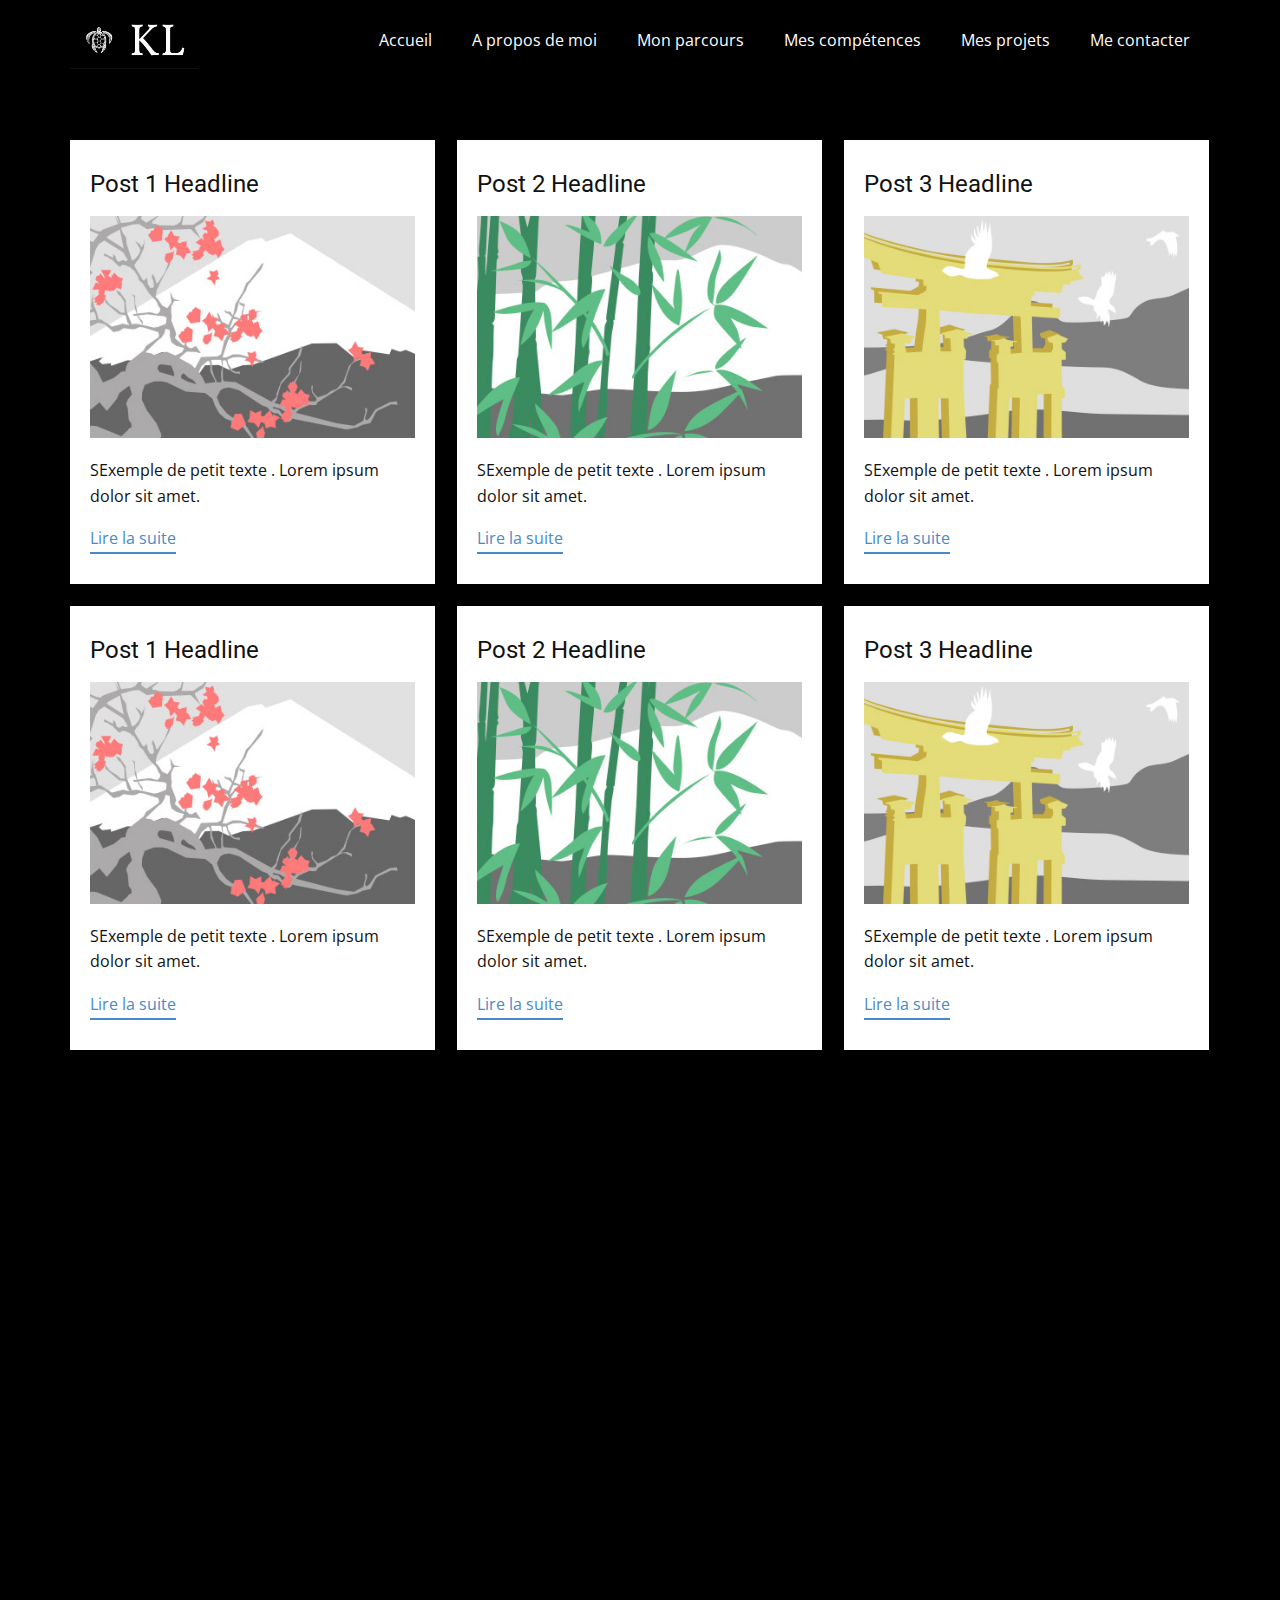
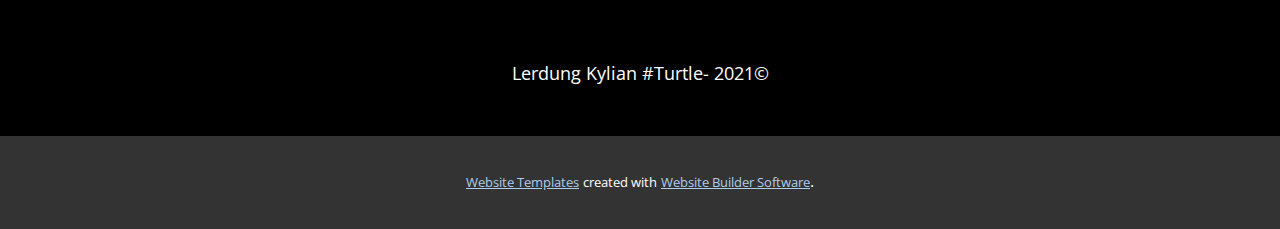
<file: blog/blog.html>
<html style="font-size: 16px;"><head>
    <meta name="viewport" content="width=device-width, initial-scale=1.0">
    <meta charset="utf-8">
    <meta name="keywords" content="">
    <meta name="description" content="">
    <meta name="page_type" content="np-template-header-footer-from-plugin">
    <title>Blog Template</title>
    <link rel="stylesheet" href="../nicepage.css" media="screen">
<link rel="stylesheet" href="../Blog-Template.css" media="screen">
    <script class="u-script" type="text/javascript" src="../jquery.js" defer=""></script>
    <script class="u-script" type="text/javascript" src="../nicepage.js" defer=""></script>
    <meta name="generator" content="Nicepage 3.7.2, nicepage.com">
    <link id="u-theme-google-font" rel="stylesheet" href="https://fonts.googleapis.com/css?family=Roboto:100,100i,300,300i,400,400i,500,500i,700,700i,900,900i|Open+Sans:300,300i,400,400i,600,600i,700,700i,800,800i">
    
    
    
    
    <script type="application/ld+json">{
		"@context": "http://schema.org",
		"@type": "Organization",
		"name": "Portfolio",
		"url": "index.html",
		"logo": "images/logo_small.png"
}</script>
    <meta property="og:title" content="Blog Template">
    <meta property="og:type" content="website">
    <meta name="theme-color" content="#478ac9">
    <link rel="canonical" href="../index.html">
    <meta property="og:url" content="index.html">
  </head>
  <body class="u-body"><header class="u-black u-clearfix u-header u-sticky u-header" id="sec-2854"><div class="u-clearfix u-sheet u-sheet-1">
        <a href="https://nicepage.com" class="u-image u-logo u-image-1" data-image-width="500" data-image-height="228">
          <img src="../images/logo_small.png" class="u-logo-image u-logo-image-1" data-image-width="128">
        </a>
        <nav class="u-menu u-menu-dropdown u-offcanvas u-menu-1">
          <div class="menu-collapse" style="font-size: 1rem; letter-spacing: 0px;">
            <a class="u-button-style u-custom-left-right-menu-spacing u-custom-padding-bottom u-custom-top-bottom-menu-spacing u-nav-link u-text-active-palette-1-base u-text-hover-palette-2-base" href="#">
              <svg><use xmlns:xlink="http://www.w3.org/1999/xlink" xlink:href="#menu-hamburger"></use></svg>
              <svg version="1.1" xmlns="http://www.w3.org/2000/svg" xmlns:xlink="http://www.w3.org/1999/xlink"><defs><symbol id="menu-hamburger" viewBox="0 0 16 16" style="width: 16px; height: 16px;"><rect y="1" width="16" height="2"></rect><rect y="7" width="16" height="2"></rect><rect y="13" width="16" height="2"></rect>
</symbol>
</defs></svg>
            </a>
          </div>
          <div class="u-custom-menu u-nav-container">
            <ul class="u-nav u-unstyled u-nav-1"><li class="u-nav-item"><a class="u-button-style u-nav-link u-text-active-palette-1-base u-text-hover-palette-2-base" href="../Accueil.html" style="padding: 10px 20px;">Accueil</a>
</li><li class="u-nav-item"><a class="u-button-style u-nav-link u-text-active-palette-1-base u-text-hover-palette-2-base" href="../Accueil.html#sec-a4b9" data-page-id="420302660" style="padding: 10px 20px;">A propos de moi</a>
</li><li class="u-nav-item"><a class="u-button-style u-nav-link u-text-active-palette-1-base u-text-hover-palette-2-base" href="../Accueil.html#sec-1c2c" data-page-id="420302660" style="padding: 10px 20px;">Mon parcours</a>
</li><li class="u-nav-item"><a class="u-button-style u-nav-link u-text-active-palette-1-base u-text-hover-palette-2-base" href="../Accueil.html#carousel_1582" data-page-id="420302660" style="padding: 10px 20px;">Mes compétences</a>
</li><li class="u-nav-item"><a class="u-button-style u-nav-link u-text-active-palette-1-base u-text-hover-palette-2-base" href="../Accueil.html#sec-4e04" data-page-id="420302660" style="padding: 10px 20px;">Mes projets</a>
</li><li class="u-nav-item"><a class="u-button-style u-nav-link u-text-active-palette-1-base u-text-hover-palette-2-base" href="../Accueil.html#sec-90e6" data-page-id="420302660" style="padding: 10px 20px;">Me contacter</a>
</li></ul>
          </div>
          <div class="u-custom-menu u-nav-container-collapse">
            <div class="u-black u-container-style u-inner-container-layout u-opacity u-opacity-95 u-sidenav">
              <div class="u-sidenav-overflow">
                <div class="u-menu-close"></div>
                <ul class="u-align-center u-nav u-popupmenu-items u-unstyled u-nav-2"><li class="u-nav-item"><a class="u-button-style u-nav-link" href="../Accueil.html" style="padding: 10px 20px;">Accueil</a>
</li><li class="u-nav-item"><a class="u-button-style u-nav-link" href="../Accueil.html#sec-a4b9" data-page-id="420302660" style="padding: 10px 20px;">A propos de moi</a>
</li><li class="u-nav-item"><a class="u-button-style u-nav-link" href="../Accueil.html#sec-1c2c" data-page-id="420302660" style="padding: 10px 20px;">Mon parcours</a>
</li><li class="u-nav-item"><a class="u-button-style u-nav-link" href="../Accueil.html#carousel_1582" data-page-id="420302660" style="padding: 10px 20px;">Mes compétences</a>
</li><li class="u-nav-item"><a class="u-button-style u-nav-link" href="../Accueil.html#sec-4e04" data-page-id="420302660" style="padding: 10px 20px;">Mes projets</a>
</li><li class="u-nav-item"><a class="u-button-style u-nav-link" href="../Accueil.html#sec-90e6" data-page-id="420302660" style="padding: 10px 20px;">Me contacter</a>
</li></ul>
              </div>
            </div>
            <div class="u-black u-menu-overlay u-opacity u-opacity-70"></div>
          </div>
        </nav>
      </div></header>
    <section class="u-clearfix u-section-1" id="sec-e14a">
      <div class="u-clearfix u-sheet u-valign-middle u-sheet-1"><!--blog--><!--blog_options_json--><!--{"type":"Recent","source":"","tags":"","count":3}--><!--/blog_options_json-->
        <div class="u-blog u-expanded-width u-repeater u-repeater-1"><!--blog_post-->
          <div class="u-blog-post u-container-style u-repeater-item u-white u-repeater-item-1">
            <div class="u-container-layout u-similar-container u-valign-top u-container-layout-1"><!--blog_post_header-->
              <h4 class="u-blog-control u-text u-text-1">
                <a class="u-post-header-link" href="../blog/post.html"><!--blog_post_header_content-->Post 1 Headline<!--/blog_post_header_content--></a>
              </h4><!--/blog_post_header--><!--blog_post_image-->
              <a class="u-post-header-link" href="../blog/post.html"><img alt="" class="u-blog-control u-expanded-width u-image u-image-default u-image-1" src="[data-uri]"></a><!--/blog_post_image--><!--blog_post_content-->
              <div class="u-blog-control u-post-content u-text u-text-2 fr-view">SExemple de petit texte . Lorem ipsum dolor sit amet.</div><!--/blog_post_content--><!--blog_post_readmore-->
              <a href="../blog/post.html" class="u-blog-control u-border-2 u-border-palette-1-base u-btn u-btn-rectangle u-button-style u-none u-btn-1"><!--blog_post_readmore_content-->Lire la suite<!--/blog_post_readmore_content--></a><!--/blog_post_readmore-->
            </div>
          </div><div class="u-blog-post u-container-style u-repeater-item u-video-cover u-white">
            <div class="u-container-layout u-similar-container u-valign-top u-container-layout-2"><!--blog_post_header-->
              <h4 class="u-blog-control u-text u-text-3">
                <a class="u-post-header-link" href="../blog/post-1.html"><!--blog_post_header_content-->Post 2 Headline<!--/blog_post_header_content--></a>
              </h4><!--/blog_post_header--><!--blog_post_image-->
              <a class="u-post-header-link" href="../blog/post-1.html"><img alt="" class="u-blog-control u-expanded-width u-image u-image-default u-image-2" src="[data-uri]"></a><!--/blog_post_image--><!--blog_post_content-->
              <div class="u-blog-control u-post-content u-text u-text-4 fr-view">SExemple de petit texte . Lorem ipsum dolor sit amet.</div><!--/blog_post_content--><!--blog_post_readmore-->
              <a href="../blog/post-1.html" class="u-blog-control u-border-2 u-border-palette-1-base u-btn u-btn-rectangle u-button-style u-none u-btn-2"><!--blog_post_readmore_content-->Lire la suite<!--/blog_post_readmore_content--></a><!--/blog_post_readmore-->
            </div>
          </div><div class="u-blog-post u-container-style u-repeater-item u-video-cover u-white">
            <div class="u-container-layout u-similar-container u-valign-top u-container-layout-3"><!--blog_post_header-->
              <h4 class="u-blog-control u-text u-text-5">
                <a class="u-post-header-link" href="../blog/post-2.html"><!--blog_post_header_content-->Post 3 Headline<!--/blog_post_header_content--></a>
              </h4><!--/blog_post_header--><!--blog_post_image-->
              <a class="u-post-header-link" href="../blog/post-2.html"><img alt="" class="u-blog-control u-expanded-width u-image u-image-default u-image-3" src="[data-uri]"></a><!--/blog_post_image--><!--blog_post_content-->
              <div class="u-blog-control u-post-content u-text u-text-6 fr-view">SExemple de petit texte . Lorem ipsum dolor sit amet.</div><!--/blog_post_content--><!--blog_post_readmore-->
              <a href="../blog/post-2.html" class="u-blog-control u-border-2 u-border-palette-1-base u-btn u-btn-rectangle u-button-style u-none u-btn-3"><!--blog_post_readmore_content-->Lire la suite<!--/blog_post_readmore_content--></a><!--/blog_post_readmore-->
            </div>
          </div><div class="u-blog-post u-container-style u-repeater-item u-white u-repeater-item-1">
            <div class="u-container-layout u-similar-container u-valign-top u-container-layout-1"><!--blog_post_header-->
              <h4 class="u-blog-control u-text u-text-1">
                <a class="u-post-header-link" href="../blog/post-3.html"><!--blog_post_header_content-->Post 1 Headline<!--/blog_post_header_content--></a>
              </h4><!--/blog_post_header--><!--blog_post_image-->
              <a class="u-post-header-link" href="../blog/post-3.html"><img alt="" class="u-blog-control u-expanded-width u-image u-image-default u-image-1" src="[data-uri]"></a><!--/blog_post_image--><!--blog_post_content-->
              <div class="u-blog-control u-post-content u-text u-text-2 fr-view">SExemple de petit texte . Lorem ipsum dolor sit amet.</div><!--/blog_post_content--><!--blog_post_readmore-->
              <a href="../blog/post-3.html" class="u-blog-control u-border-2 u-border-palette-1-base u-btn u-btn-rectangle u-button-style u-none u-btn-1"><!--blog_post_readmore_content-->Lire la suite<!--/blog_post_readmore_content--></a><!--/blog_post_readmore-->
            </div>
          </div><div class="u-blog-post u-container-style u-repeater-item u-video-cover u-white">
            <div class="u-container-layout u-similar-container u-valign-top u-container-layout-2"><!--blog_post_header-->
              <h4 class="u-blog-control u-text u-text-3">
                <a class="u-post-header-link" href="../blog/post-4.html"><!--blog_post_header_content-->Post 2 Headline<!--/blog_post_header_content--></a>
              </h4><!--/blog_post_header--><!--blog_post_image-->
              <a class="u-post-header-link" href="../blog/post-4.html"><img alt="" class="u-blog-control u-expanded-width u-image u-image-default u-image-2" src="[data-uri]"></a><!--/blog_post_image--><!--blog_post_content-->
              <div class="u-blog-control u-post-content u-text u-text-4 fr-view">SExemple de petit texte . Lorem ipsum dolor sit amet.</div><!--/blog_post_content--><!--blog_post_readmore-->
              <a href="../blog/post-4.html" class="u-blog-control u-border-2 u-border-palette-1-base u-btn u-btn-rectangle u-button-style u-none u-btn-2"><!--blog_post_readmore_content-->Lire la suite<!--/blog_post_readmore_content--></a><!--/blog_post_readmore-->
            </div>
          </div><div class="u-blog-post u-container-style u-repeater-item u-video-cover u-white">
            <div class="u-container-layout u-similar-container u-valign-top u-container-layout-3"><!--blog_post_header-->
              <h4 class="u-blog-control u-text u-text-5">
                <a class="u-post-header-link" href="../blog/post-5.html"><!--blog_post_header_content-->Post 3 Headline<!--/blog_post_header_content--></a>
              </h4><!--/blog_post_header--><!--blog_post_image-->
              <a class="u-post-header-link" href="../blog/post-5.html"><img alt="" class="u-blog-control u-expanded-width u-image u-image-default u-image-3" src="[data-uri]"></a><!--/blog_post_image--><!--blog_post_content-->
              <div class="u-blog-control u-post-content u-text u-text-6 fr-view">SExemple de petit texte . Lorem ipsum dolor sit amet.</div><!--/blog_post_content--><!--blog_post_readmore-->
              <a href="../blog/post-5.html" class="u-blog-control u-border-2 u-border-palette-1-base u-btn u-btn-rectangle u-button-style u-none u-btn-3"><!--blog_post_readmore_content-->Lire la suite<!--/blog_post_readmore_content--></a><!--/blog_post_readmore-->
            </div>
          </div><!--/blog_post--><!--blog_post-->
          <!--/blog_post--><!--blog_post-->
          <!--/blog_post-->
        </div><!--/blog-->
      </div>
    </section>
    <section class="u-clearfix u-section-2" id="sec-67e1">
      <div class="u-clearfix u-sheet u-sheet-1"></div>
    </section>
    
    
    
    <footer class="u-align-center u-black u-clearfix u-footer u-footer" id="sec-14fc"><div class="u-clearfix u-sheet u-sheet-1">
        <p class="u-small-text u-text u-text-variant u-text-1"> Lerdung Kylian #Turtle- 2021©</p>
      </div></footer>
    <section class="u-backlink u-clearfix u-grey-80">
      <a class="u-link" href="https://nicepage.com/website-templates" target="_blank">
        <span>Website Templates</span>
      </a>
      <p class="u-text">
        <span>created with</span>
      </p>
      <a class="u-link" href="https://nicepage.com/" target="_blank">
        <span>Website Builder Software</span>
      </a>. 
    </section>
  
</body></html>
</file>
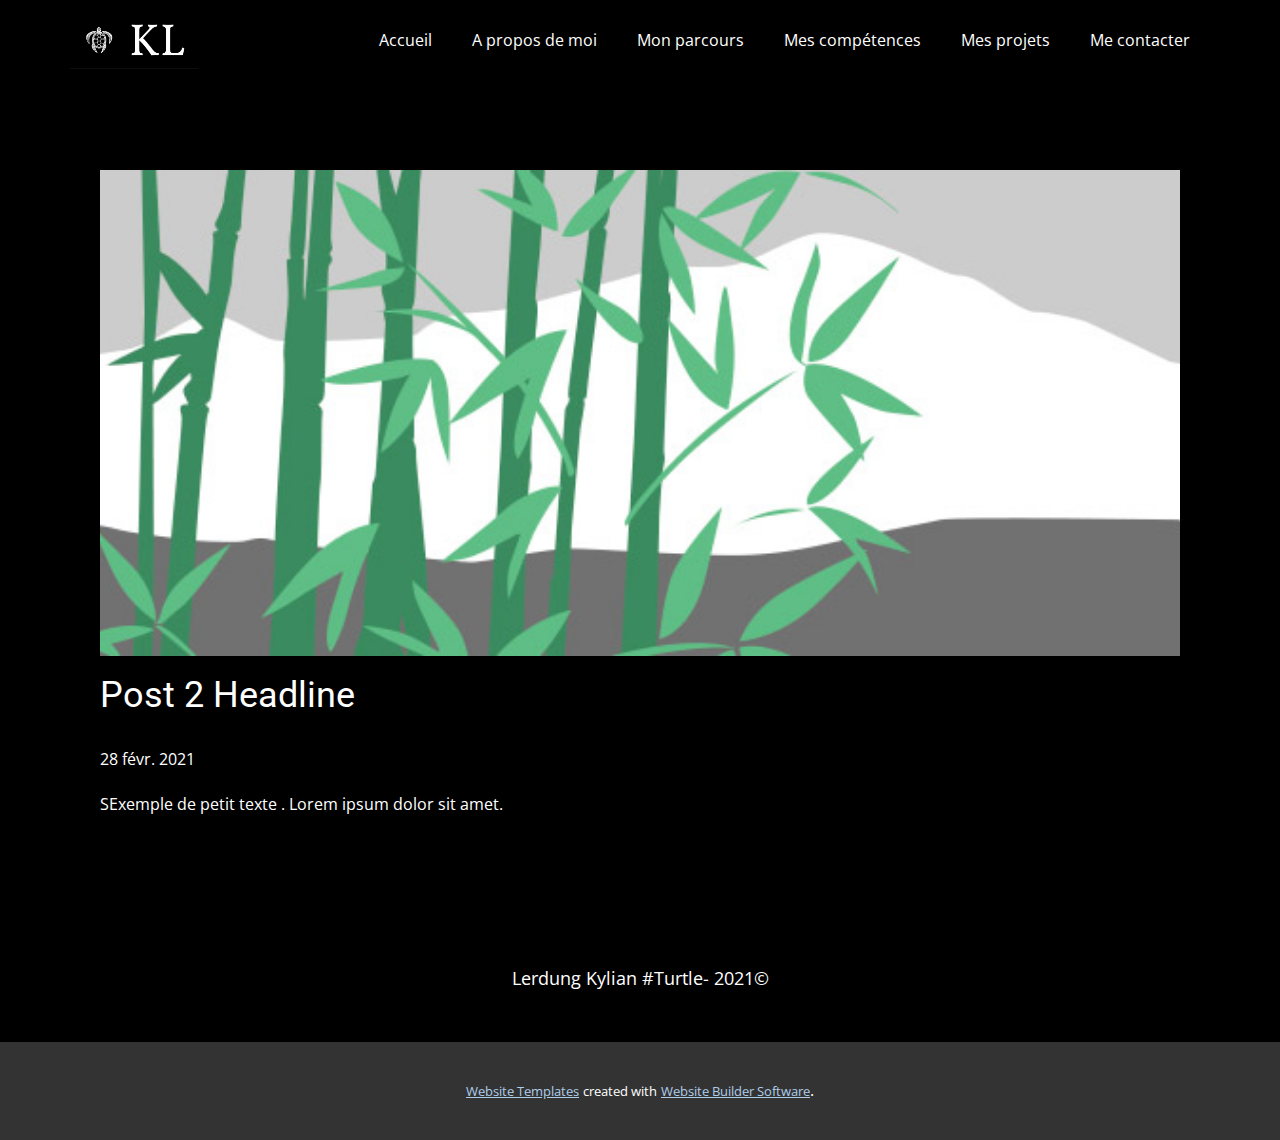
<file: blog/post-1.html>
<!doctype html>
<html style="font-size: 16px;"><head>
    <meta name="viewport" content="width=device-width, initial-scale=1.0">
    <meta charset="utf-8">
    <meta name="keywords" content="Post 1 Headline">
    <meta name="description" content="">
    <meta name="page_type" content="np-template-header-footer-from-plugin">
    <title>Post 2 Headline</title>
    <link rel="stylesheet" href="../nicepage.css" media="screen">
<link rel="stylesheet" href="../Post-Template.css" media="screen">
    <script class="u-script" type="text/javascript" src="../jquery.js" defer=""></script>
    <script class="u-script" type="text/javascript" src="../nicepage.js" defer=""></script>
    <meta name="generator" content="Nicepage 3.7.2, nicepage.com">
    <link id="u-theme-google-font" rel="stylesheet" href="https://fonts.googleapis.com/css?family=Roboto:100,100i,300,300i,400,400i,500,500i,700,700i,900,900i|Open+Sans:300,300i,400,400i,600,600i,700,700i,800,800i">
    
    
    
    <script type="application/ld+json">{
		"@context": "http://schema.org",
		"@type": "Organization",
		"name": "Portfolio",
		"url": "index.html",
		"logo": "images/logo_small.png"
}</script>
    <meta property="og:title" content="Post Template">
    <meta property="og:type" content="website">
    <meta name="theme-color" content="#478ac9">
    <link rel="canonical" href="../index.html">
    <meta property="og:url" content="index.html">
  </head>
  <body class="u-body"><header class="u-black u-clearfix u-header u-sticky u-header" id="sec-2854"><div class="u-clearfix u-sheet u-sheet-1">
        <a href="https://nicepage.com" class="u-image u-logo u-image-1" data-image-width="500" data-image-height="228">
          <img src="../images/logo_small.png" class="u-logo-image u-logo-image-1" data-image-width="128">
        </a>
        <nav class="u-menu u-menu-dropdown u-offcanvas u-menu-1">
          <div class="menu-collapse" style="font-size: 1rem; letter-spacing: 0px;">
            <a class="u-button-style u-custom-left-right-menu-spacing u-custom-padding-bottom u-custom-top-bottom-menu-spacing u-nav-link u-text-active-palette-1-base u-text-hover-palette-2-base" href="#">
              <svg><use xmlns:xlink="http://www.w3.org/1999/xlink" xlink:href="#menu-hamburger"></use></svg>
              <svg version="1.1" xmlns="http://www.w3.org/2000/svg" xmlns:xlink="http://www.w3.org/1999/xlink"><defs><symbol id="menu-hamburger" viewBox="0 0 16 16" style="width: 16px; height: 16px;"><rect y="1" width="16" height="2"></rect><rect y="7" width="16" height="2"></rect><rect y="13" width="16" height="2"></rect>
</symbol>
</defs></svg>
            </a>
          </div>
          <div class="u-custom-menu u-nav-container">
            <ul class="u-nav u-unstyled u-nav-1"><li class="u-nav-item"><a class="u-button-style u-nav-link u-text-active-palette-1-base u-text-hover-palette-2-base" href="../Accueil.html" style="padding: 10px 20px;">Accueil</a>
</li><li class="u-nav-item"><a class="u-button-style u-nav-link u-text-active-palette-1-base u-text-hover-palette-2-base" href="../Accueil.html#sec-a4b9" data-page-id="420302660" style="padding: 10px 20px;">A propos de moi</a>
</li><li class="u-nav-item"><a class="u-button-style u-nav-link u-text-active-palette-1-base u-text-hover-palette-2-base" href="../Accueil.html#sec-1c2c" data-page-id="420302660" style="padding: 10px 20px;">Mon parcours</a>
</li><li class="u-nav-item"><a class="u-button-style u-nav-link u-text-active-palette-1-base u-text-hover-palette-2-base" href="../Accueil.html#carousel_1582" data-page-id="420302660" style="padding: 10px 20px;">Mes compétences</a>
</li><li class="u-nav-item"><a class="u-button-style u-nav-link u-text-active-palette-1-base u-text-hover-palette-2-base" href="../Accueil.html#sec-4e04" data-page-id="420302660" style="padding: 10px 20px;">Mes projets</a>
</li><li class="u-nav-item"><a class="u-button-style u-nav-link u-text-active-palette-1-base u-text-hover-palette-2-base" href="../Accueil.html#sec-90e6" data-page-id="420302660" style="padding: 10px 20px;">Me contacter</a>
</li></ul>
          </div>
          <div class="u-custom-menu u-nav-container-collapse">
            <div class="u-black u-container-style u-inner-container-layout u-opacity u-opacity-95 u-sidenav">
              <div class="u-sidenav-overflow">
                <div class="u-menu-close"></div>
                <ul class="u-align-center u-nav u-popupmenu-items u-unstyled u-nav-2"><li class="u-nav-item"><a class="u-button-style u-nav-link" href="../Accueil.html" style="padding: 10px 20px;">Accueil</a>
</li><li class="u-nav-item"><a class="u-button-style u-nav-link" href="../Accueil.html#sec-a4b9" data-page-id="420302660" style="padding: 10px 20px;">A propos de moi</a>
</li><li class="u-nav-item"><a class="u-button-style u-nav-link" href="../Accueil.html#sec-1c2c" data-page-id="420302660" style="padding: 10px 20px;">Mon parcours</a>
</li><li class="u-nav-item"><a class="u-button-style u-nav-link" href="../Accueil.html#carousel_1582" data-page-id="420302660" style="padding: 10px 20px;">Mes compétences</a>
</li><li class="u-nav-item"><a class="u-button-style u-nav-link" href="../Accueil.html#sec-4e04" data-page-id="420302660" style="padding: 10px 20px;">Mes projets</a>
</li><li class="u-nav-item"><a class="u-button-style u-nav-link" href="../Accueil.html#sec-90e6" data-page-id="420302660" style="padding: 10px 20px;">Me contacter</a>
</li></ul>
              </div>
            </div>
            <div class="u-black u-menu-overlay u-opacity u-opacity-70"></div>
          </div>
        </nav>
      </div></header>
    <section class="u-align-center u-clearfix u-section-1" id="sec-b791">
      <div class="u-clearfix u-sheet u-valign-middle-md u-valign-middle-sm u-valign-middle-xs u-sheet-1"><!--post_details--><!--post_details_options_json--><!--{"source":""}--><!--/post_details_options_json--><!--blog_post-->
        <div class="u-container-style u-expanded-width u-post-details u-post-details-1">
          <div class="u-container-layout u-valign-middle u-container-layout-1"><!--blog_post_image-->
            <img alt="" class="u-blog-control u-expanded-width u-image u-image-default u-image-1" src="[data-uri]"><!--/blog_post_image--><!--blog_post_header-->
            <h2 class="u-blog-control u-text u-text-1">Post 2 Headline</h2><!--/blog_post_header--><!--blog_post_metadata-->
            <div class="u-blog-control u-metadata u-metadata-1"><!--blog_post_metadata_date-->
              <span class="u-meta-date u-meta-icon">28 févr. 2021</span><!--/blog_post_metadata_date--><!--blog_post_metadata_category-->
              <!--/blog_post_metadata_category--><!--blog_post_metadata_comments-->
              <!--/blog_post_metadata_comments-->
            </div><!--/blog_post_metadata--><!--blog_post_content-->
            <div class="u-align-justify u-blog-control u-post-content u-text u-text-2 fr-view">
  SExemple de petit texte . Lorem ipsum dolor sit amet.
  </div><!--/blog_post_content-->
          </div>
        </div><!--/blog_post--><!--/post_details-->
      </div>
    </section>
    
    
    
    <footer class="u-align-center u-black u-clearfix u-footer u-footer" id="sec-14fc"><div class="u-clearfix u-sheet u-sheet-1">
        <p class="u-small-text u-text u-text-variant u-text-1"> Lerdung Kylian #Turtle- 2021©</p>
      </div></footer>
    <section class="u-backlink u-clearfix u-grey-80">
      <a class="u-link" href="https://nicepage.com/website-templates" target="_blank">
        <span>Website Templates</span>
      </a>
      <p class="u-text">
        <span>created with</span>
      </p>
      <a class="u-link" href="https://nicepage.com/" target="_blank">
        <span>Website Builder Software</span>
      </a>. 
    </section>
  
</body></html>
</file>
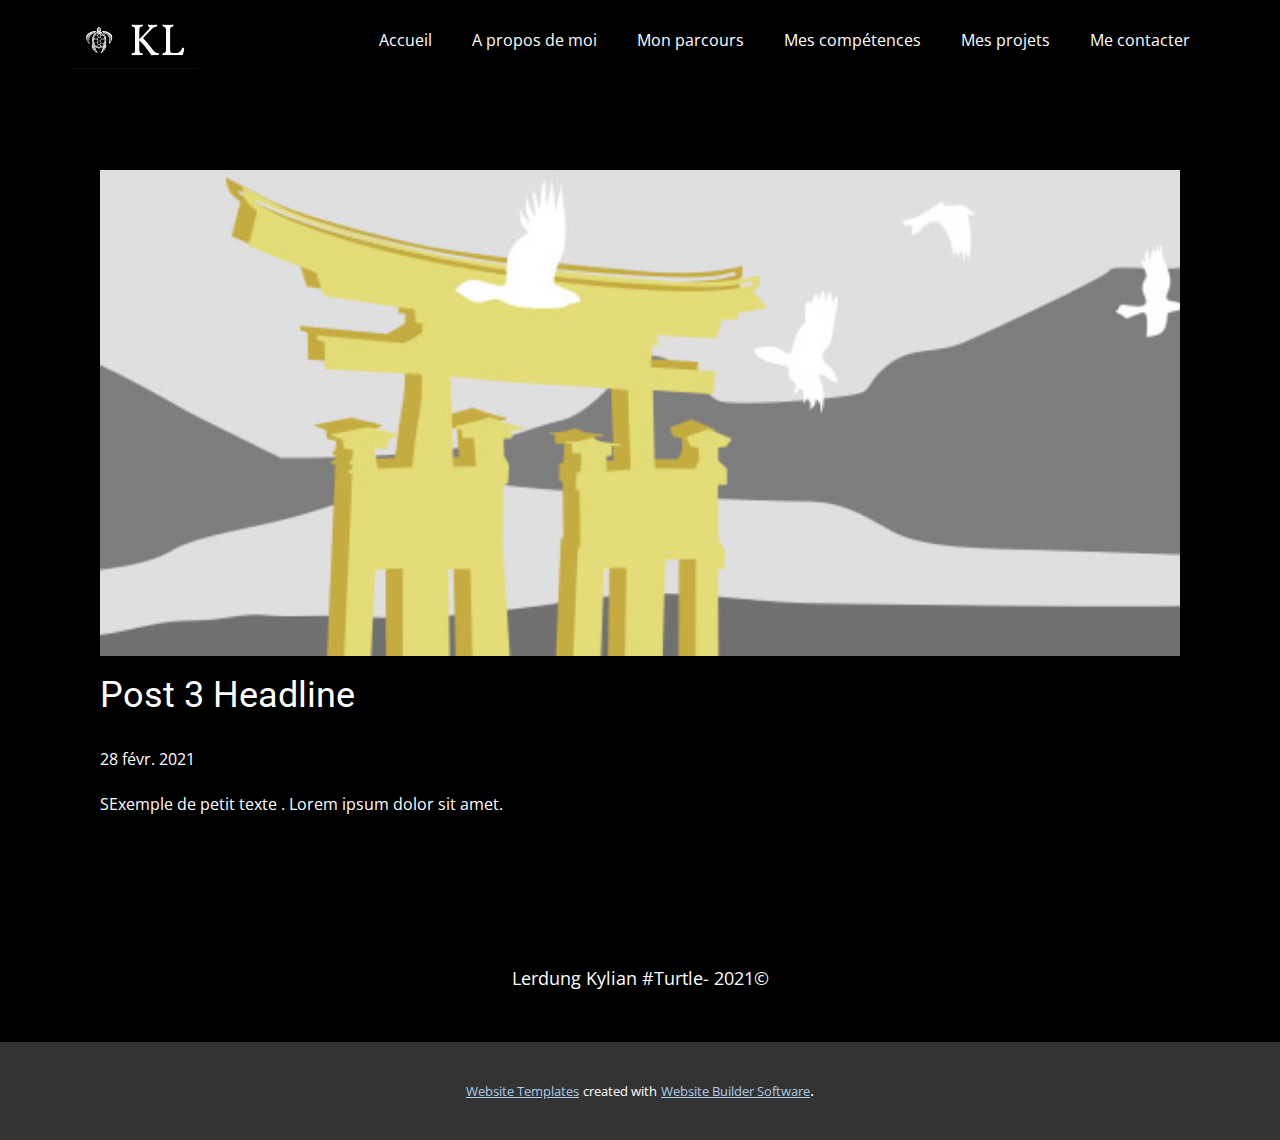
<file: blog/post-2.html>
<!doctype html>
<html style="font-size: 16px;"><head>
    <meta name="viewport" content="width=device-width, initial-scale=1.0">
    <meta charset="utf-8">
    <meta name="keywords" content="Post 1 Headline">
    <meta name="description" content="">
    <meta name="page_type" content="np-template-header-footer-from-plugin">
    <title>Post 3 Headline</title>
    <link rel="stylesheet" href="../nicepage.css" media="screen">
<link rel="stylesheet" href="../Post-Template.css" media="screen">
    <script class="u-script" type="text/javascript" src="../jquery.js" defer=""></script>
    <script class="u-script" type="text/javascript" src="../nicepage.js" defer=""></script>
    <meta name="generator" content="Nicepage 3.7.2, nicepage.com">
    <link id="u-theme-google-font" rel="stylesheet" href="https://fonts.googleapis.com/css?family=Roboto:100,100i,300,300i,400,400i,500,500i,700,700i,900,900i|Open+Sans:300,300i,400,400i,600,600i,700,700i,800,800i">
    
    
    
    <script type="application/ld+json">{
		"@context": "http://schema.org",
		"@type": "Organization",
		"name": "Portfolio",
		"url": "index.html",
		"logo": "images/logo_small.png"
}</script>
    <meta property="og:title" content="Post Template">
    <meta property="og:type" content="website">
    <meta name="theme-color" content="#478ac9">
    <link rel="canonical" href="../index.html">
    <meta property="og:url" content="index.html">
  </head>
  <body class="u-body"><header class="u-black u-clearfix u-header u-sticky u-header" id="sec-2854"><div class="u-clearfix u-sheet u-sheet-1">
        <a href="https://nicepage.com" class="u-image u-logo u-image-1" data-image-width="500" data-image-height="228">
          <img src="../images/logo_small.png" class="u-logo-image u-logo-image-1" data-image-width="128">
        </a>
        <nav class="u-menu u-menu-dropdown u-offcanvas u-menu-1">
          <div class="menu-collapse" style="font-size: 1rem; letter-spacing: 0px;">
            <a class="u-button-style u-custom-left-right-menu-spacing u-custom-padding-bottom u-custom-top-bottom-menu-spacing u-nav-link u-text-active-palette-1-base u-text-hover-palette-2-base" href="#">
              <svg><use xmlns:xlink="http://www.w3.org/1999/xlink" xlink:href="#menu-hamburger"></use></svg>
              <svg version="1.1" xmlns="http://www.w3.org/2000/svg" xmlns:xlink="http://www.w3.org/1999/xlink"><defs><symbol id="menu-hamburger" viewBox="0 0 16 16" style="width: 16px; height: 16px;"><rect y="1" width="16" height="2"></rect><rect y="7" width="16" height="2"></rect><rect y="13" width="16" height="2"></rect>
</symbol>
</defs></svg>
            </a>
          </div>
          <div class="u-custom-menu u-nav-container">
            <ul class="u-nav u-unstyled u-nav-1"><li class="u-nav-item"><a class="u-button-style u-nav-link u-text-active-palette-1-base u-text-hover-palette-2-base" href="../Accueil.html" style="padding: 10px 20px;">Accueil</a>
</li><li class="u-nav-item"><a class="u-button-style u-nav-link u-text-active-palette-1-base u-text-hover-palette-2-base" href="../Accueil.html#sec-a4b9" data-page-id="420302660" style="padding: 10px 20px;">A propos de moi</a>
</li><li class="u-nav-item"><a class="u-button-style u-nav-link u-text-active-palette-1-base u-text-hover-palette-2-base" href="../Accueil.html#sec-1c2c" data-page-id="420302660" style="padding: 10px 20px;">Mon parcours</a>
</li><li class="u-nav-item"><a class="u-button-style u-nav-link u-text-active-palette-1-base u-text-hover-palette-2-base" href="../Accueil.html#carousel_1582" data-page-id="420302660" style="padding: 10px 20px;">Mes compétences</a>
</li><li class="u-nav-item"><a class="u-button-style u-nav-link u-text-active-palette-1-base u-text-hover-palette-2-base" href="../Accueil.html#sec-4e04" data-page-id="420302660" style="padding: 10px 20px;">Mes projets</a>
</li><li class="u-nav-item"><a class="u-button-style u-nav-link u-text-active-palette-1-base u-text-hover-palette-2-base" href="../Accueil.html#sec-90e6" data-page-id="420302660" style="padding: 10px 20px;">Me contacter</a>
</li></ul>
          </div>
          <div class="u-custom-menu u-nav-container-collapse">
            <div class="u-black u-container-style u-inner-container-layout u-opacity u-opacity-95 u-sidenav">
              <div class="u-sidenav-overflow">
                <div class="u-menu-close"></div>
                <ul class="u-align-center u-nav u-popupmenu-items u-unstyled u-nav-2"><li class="u-nav-item"><a class="u-button-style u-nav-link" href="../Accueil.html" style="padding: 10px 20px;">Accueil</a>
</li><li class="u-nav-item"><a class="u-button-style u-nav-link" href="../Accueil.html#sec-a4b9" data-page-id="420302660" style="padding: 10px 20px;">A propos de moi</a>
</li><li class="u-nav-item"><a class="u-button-style u-nav-link" href="../Accueil.html#sec-1c2c" data-page-id="420302660" style="padding: 10px 20px;">Mon parcours</a>
</li><li class="u-nav-item"><a class="u-button-style u-nav-link" href="../Accueil.html#carousel_1582" data-page-id="420302660" style="padding: 10px 20px;">Mes compétences</a>
</li><li class="u-nav-item"><a class="u-button-style u-nav-link" href="../Accueil.html#sec-4e04" data-page-id="420302660" style="padding: 10px 20px;">Mes projets</a>
</li><li class="u-nav-item"><a class="u-button-style u-nav-link" href="../Accueil.html#sec-90e6" data-page-id="420302660" style="padding: 10px 20px;">Me contacter</a>
</li></ul>
              </div>
            </div>
            <div class="u-black u-menu-overlay u-opacity u-opacity-70"></div>
          </div>
        </nav>
      </div></header>
    <section class="u-align-center u-clearfix u-section-1" id="sec-b791">
      <div class="u-clearfix u-sheet u-valign-middle-md u-valign-middle-sm u-valign-middle-xs u-sheet-1"><!--post_details--><!--post_details_options_json--><!--{"source":""}--><!--/post_details_options_json--><!--blog_post-->
        <div class="u-container-style u-expanded-width u-post-details u-post-details-1">
          <div class="u-container-layout u-valign-middle u-container-layout-1"><!--blog_post_image-->
            <img alt="" class="u-blog-control u-expanded-width u-image u-image-default u-image-1" src="[data-uri]"><!--/blog_post_image--><!--blog_post_header-->
            <h2 class="u-blog-control u-text u-text-1">Post 3 Headline</h2><!--/blog_post_header--><!--blog_post_metadata-->
            <div class="u-blog-control u-metadata u-metadata-1"><!--blog_post_metadata_date-->
              <span class="u-meta-date u-meta-icon">28 févr. 2021</span><!--/blog_post_metadata_date--><!--blog_post_metadata_category-->
              <!--/blog_post_metadata_category--><!--blog_post_metadata_comments-->
              <!--/blog_post_metadata_comments-->
            </div><!--/blog_post_metadata--><!--blog_post_content-->
            <div class="u-align-justify u-blog-control u-post-content u-text u-text-2 fr-view">
  SExemple de petit texte . Lorem ipsum dolor sit amet.
  </div><!--/blog_post_content-->
          </div>
        </div><!--/blog_post--><!--/post_details-->
      </div>
    </section>
    
    
    
    <footer class="u-align-center u-black u-clearfix u-footer u-footer" id="sec-14fc"><div class="u-clearfix u-sheet u-sheet-1">
        <p class="u-small-text u-text u-text-variant u-text-1"> Lerdung Kylian #Turtle- 2021©</p>
      </div></footer>
    <section class="u-backlink u-clearfix u-grey-80">
      <a class="u-link" href="https://nicepage.com/website-templates" target="_blank">
        <span>Website Templates</span>
      </a>
      <p class="u-text">
        <span>created with</span>
      </p>
      <a class="u-link" href="https://nicepage.com/" target="_blank">
        <span>Website Builder Software</span>
      </a>. 
    </section>
  
</body></html>
</file>
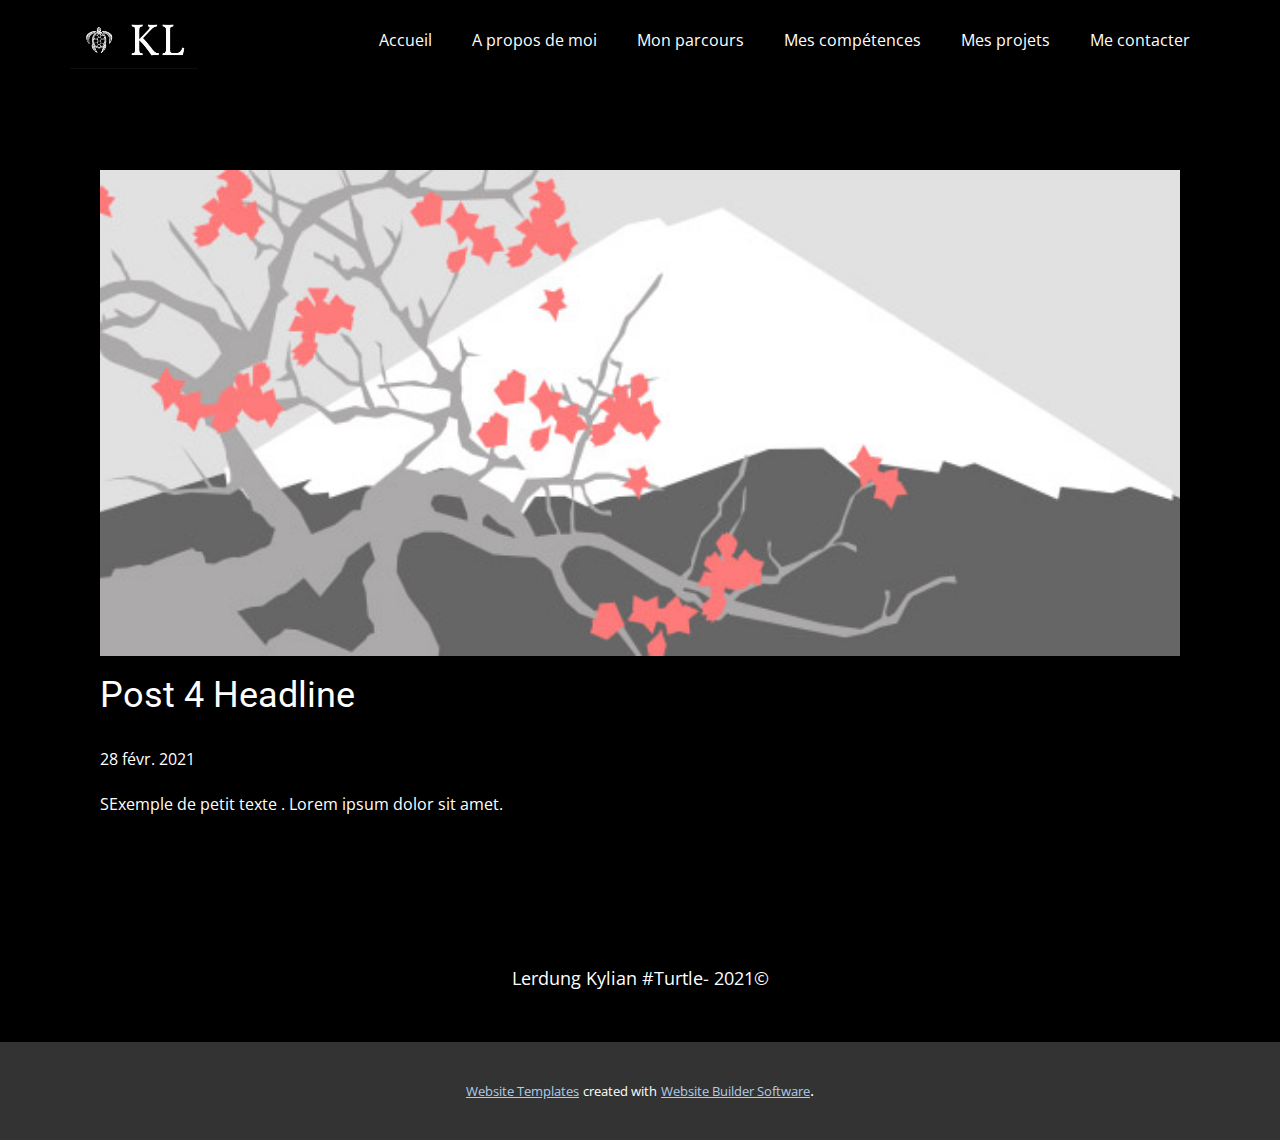
<file: blog/post-3.html>
<!doctype html>
<html style="font-size: 16px;"><head>
    <meta name="viewport" content="width=device-width, initial-scale=1.0">
    <meta charset="utf-8">
    <meta name="keywords" content="Post 1 Headline">
    <meta name="description" content="">
    <meta name="page_type" content="np-template-header-footer-from-plugin">
    <title>Post 4 Headline</title>
    <link rel="stylesheet" href="../nicepage.css" media="screen">
<link rel="stylesheet" href="../Post-Template.css" media="screen">
    <script class="u-script" type="text/javascript" src="../jquery.js" defer=""></script>
    <script class="u-script" type="text/javascript" src="../nicepage.js" defer=""></script>
    <meta name="generator" content="Nicepage 3.7.2, nicepage.com">
    <link id="u-theme-google-font" rel="stylesheet" href="https://fonts.googleapis.com/css?family=Roboto:100,100i,300,300i,400,400i,500,500i,700,700i,900,900i|Open+Sans:300,300i,400,400i,600,600i,700,700i,800,800i">
    
    
    
    <script type="application/ld+json">{
		"@context": "http://schema.org",
		"@type": "Organization",
		"name": "Portfolio",
		"url": "index.html",
		"logo": "images/logo_small.png"
}</script>
    <meta property="og:title" content="Post Template">
    <meta property="og:type" content="website">
    <meta name="theme-color" content="#478ac9">
    <link rel="canonical" href="../index.html">
    <meta property="og:url" content="index.html">
  </head>
  <body class="u-body"><header class="u-black u-clearfix u-header u-sticky u-header" id="sec-2854"><div class="u-clearfix u-sheet u-sheet-1">
        <a href="https://nicepage.com" class="u-image u-logo u-image-1" data-image-width="500" data-image-height="228">
          <img src="../images/logo_small.png" class="u-logo-image u-logo-image-1" data-image-width="128">
        </a>
        <nav class="u-menu u-menu-dropdown u-offcanvas u-menu-1">
          <div class="menu-collapse" style="font-size: 1rem; letter-spacing: 0px;">
            <a class="u-button-style u-custom-left-right-menu-spacing u-custom-padding-bottom u-custom-top-bottom-menu-spacing u-nav-link u-text-active-palette-1-base u-text-hover-palette-2-base" href="#">
              <svg><use xmlns:xlink="http://www.w3.org/1999/xlink" xlink:href="#menu-hamburger"></use></svg>
              <svg version="1.1" xmlns="http://www.w3.org/2000/svg" xmlns:xlink="http://www.w3.org/1999/xlink"><defs><symbol id="menu-hamburger" viewBox="0 0 16 16" style="width: 16px; height: 16px;"><rect y="1" width="16" height="2"></rect><rect y="7" width="16" height="2"></rect><rect y="13" width="16" height="2"></rect>
</symbol>
</defs></svg>
            </a>
          </div>
          <div class="u-custom-menu u-nav-container">
            <ul class="u-nav u-unstyled u-nav-1"><li class="u-nav-item"><a class="u-button-style u-nav-link u-text-active-palette-1-base u-text-hover-palette-2-base" href="../Accueil.html" style="padding: 10px 20px;">Accueil</a>
</li><li class="u-nav-item"><a class="u-button-style u-nav-link u-text-active-palette-1-base u-text-hover-palette-2-base" href="../Accueil.html#sec-a4b9" data-page-id="420302660" style="padding: 10px 20px;">A propos de moi</a>
</li><li class="u-nav-item"><a class="u-button-style u-nav-link u-text-active-palette-1-base u-text-hover-palette-2-base" href="../Accueil.html#sec-1c2c" data-page-id="420302660" style="padding: 10px 20px;">Mon parcours</a>
</li><li class="u-nav-item"><a class="u-button-style u-nav-link u-text-active-palette-1-base u-text-hover-palette-2-base" href="../Accueil.html#carousel_1582" data-page-id="420302660" style="padding: 10px 20px;">Mes compétences</a>
</li><li class="u-nav-item"><a class="u-button-style u-nav-link u-text-active-palette-1-base u-text-hover-palette-2-base" href="../Accueil.html#sec-4e04" data-page-id="420302660" style="padding: 10px 20px;">Mes projets</a>
</li><li class="u-nav-item"><a class="u-button-style u-nav-link u-text-active-palette-1-base u-text-hover-palette-2-base" href="../Accueil.html#sec-90e6" data-page-id="420302660" style="padding: 10px 20px;">Me contacter</a>
</li></ul>
          </div>
          <div class="u-custom-menu u-nav-container-collapse">
            <div class="u-black u-container-style u-inner-container-layout u-opacity u-opacity-95 u-sidenav">
              <div class="u-sidenav-overflow">
                <div class="u-menu-close"></div>
                <ul class="u-align-center u-nav u-popupmenu-items u-unstyled u-nav-2"><li class="u-nav-item"><a class="u-button-style u-nav-link" href="../Accueil.html" style="padding: 10px 20px;">Accueil</a>
</li><li class="u-nav-item"><a class="u-button-style u-nav-link" href="../Accueil.html#sec-a4b9" data-page-id="420302660" style="padding: 10px 20px;">A propos de moi</a>
</li><li class="u-nav-item"><a class="u-button-style u-nav-link" href="../Accueil.html#sec-1c2c" data-page-id="420302660" style="padding: 10px 20px;">Mon parcours</a>
</li><li class="u-nav-item"><a class="u-button-style u-nav-link" href="../Accueil.html#carousel_1582" data-page-id="420302660" style="padding: 10px 20px;">Mes compétences</a>
</li><li class="u-nav-item"><a class="u-button-style u-nav-link" href="../Accueil.html#sec-4e04" data-page-id="420302660" style="padding: 10px 20px;">Mes projets</a>
</li><li class="u-nav-item"><a class="u-button-style u-nav-link" href="../Accueil.html#sec-90e6" data-page-id="420302660" style="padding: 10px 20px;">Me contacter</a>
</li></ul>
              </div>
            </div>
            <div class="u-black u-menu-overlay u-opacity u-opacity-70"></div>
          </div>
        </nav>
      </div></header>
    <section class="u-align-center u-clearfix u-section-1" id="sec-b791">
      <div class="u-clearfix u-sheet u-valign-middle-md u-valign-middle-sm u-valign-middle-xs u-sheet-1"><!--post_details--><!--post_details_options_json--><!--{"source":""}--><!--/post_details_options_json--><!--blog_post-->
        <div class="u-container-style u-expanded-width u-post-details u-post-details-1">
          <div class="u-container-layout u-valign-middle u-container-layout-1"><!--blog_post_image-->
            <img alt="" class="u-blog-control u-expanded-width u-image u-image-default u-image-1" src="[data-uri]"><!--/blog_post_image--><!--blog_post_header-->
            <h2 class="u-blog-control u-text u-text-1">Post 4 Headline</h2><!--/blog_post_header--><!--blog_post_metadata-->
            <div class="u-blog-control u-metadata u-metadata-1"><!--blog_post_metadata_date-->
              <span class="u-meta-date u-meta-icon">28 févr. 2021</span><!--/blog_post_metadata_date--><!--blog_post_metadata_category-->
              <!--/blog_post_metadata_category--><!--blog_post_metadata_comments-->
              <!--/blog_post_metadata_comments-->
            </div><!--/blog_post_metadata--><!--blog_post_content-->
            <div class="u-align-justify u-blog-control u-post-content u-text u-text-2 fr-view">
  SExemple de petit texte . Lorem ipsum dolor sit amet.
  </div><!--/blog_post_content-->
          </div>
        </div><!--/blog_post--><!--/post_details-->
      </div>
    </section>
    
    
    
    <footer class="u-align-center u-black u-clearfix u-footer u-footer" id="sec-14fc"><div class="u-clearfix u-sheet u-sheet-1">
        <p class="u-small-text u-text u-text-variant u-text-1"> Lerdung Kylian #Turtle- 2021©</p>
      </div></footer>
    <section class="u-backlink u-clearfix u-grey-80">
      <a class="u-link" href="https://nicepage.com/website-templates" target="_blank">
        <span>Website Templates</span>
      </a>
      <p class="u-text">
        <span>created with</span>
      </p>
      <a class="u-link" href="https://nicepage.com/" target="_blank">
        <span>Website Builder Software</span>
      </a>. 
    </section>
  
</body></html>
</file>
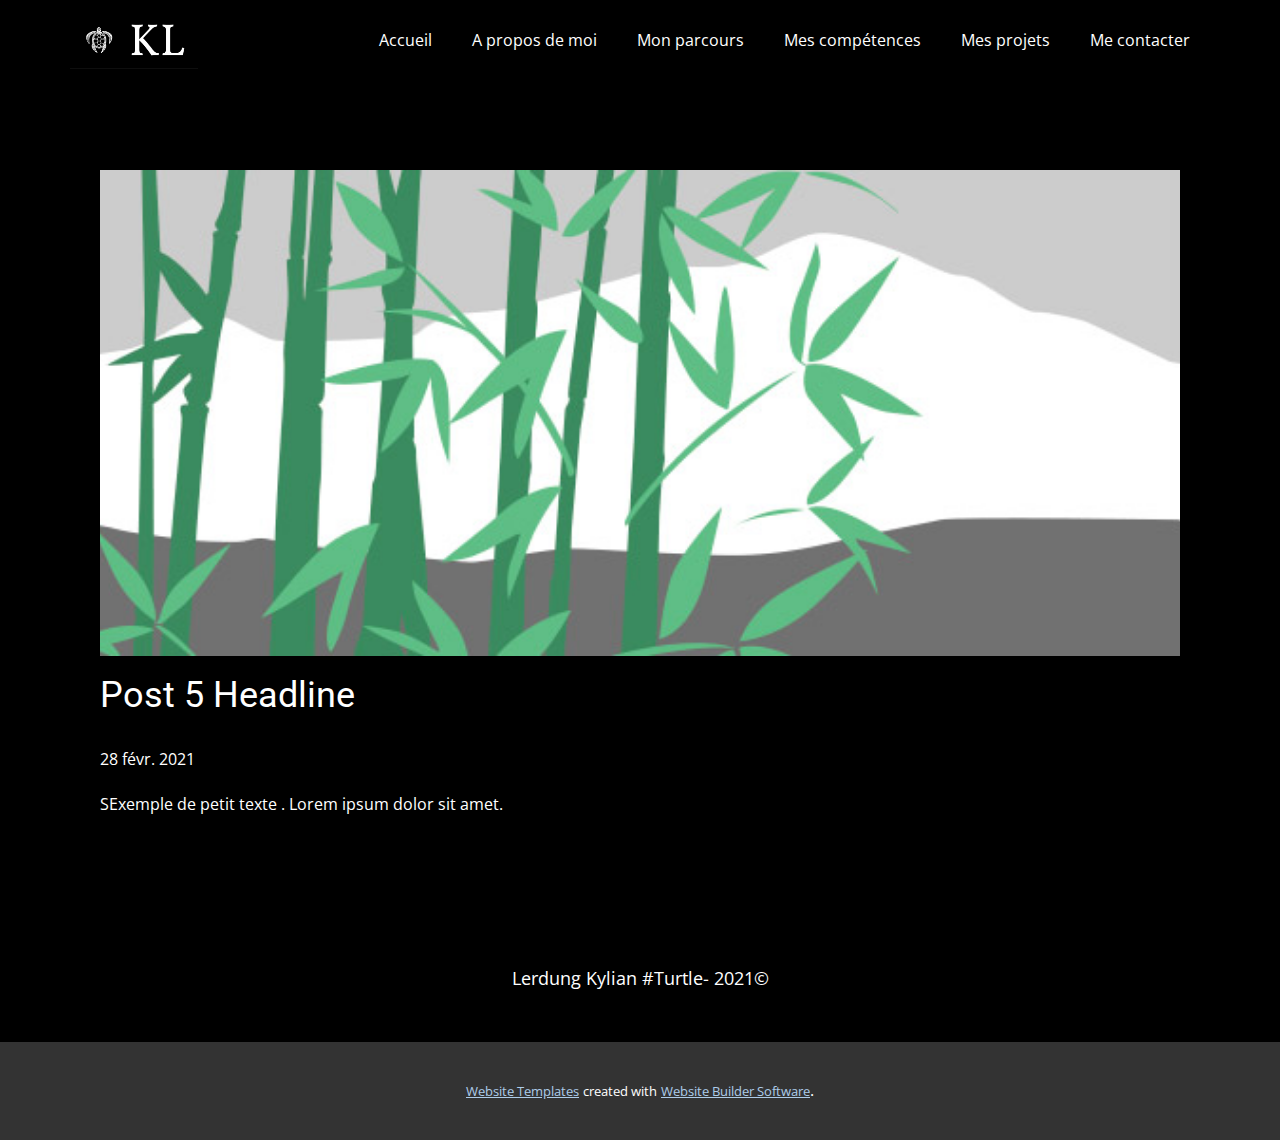
<file: blog/post-4.html>
<!doctype html>
<html style="font-size: 16px;"><head>
    <meta name="viewport" content="width=device-width, initial-scale=1.0">
    <meta charset="utf-8">
    <meta name="keywords" content="Post 1 Headline">
    <meta name="description" content="">
    <meta name="page_type" content="np-template-header-footer-from-plugin">
    <title>Post 5 Headline</title>
    <link rel="stylesheet" href="../nicepage.css" media="screen">
<link rel="stylesheet" href="../Post-Template.css" media="screen">
    <script class="u-script" type="text/javascript" src="../jquery.js" defer=""></script>
    <script class="u-script" type="text/javascript" src="../nicepage.js" defer=""></script>
    <meta name="generator" content="Nicepage 3.7.2, nicepage.com">
    <link id="u-theme-google-font" rel="stylesheet" href="https://fonts.googleapis.com/css?family=Roboto:100,100i,300,300i,400,400i,500,500i,700,700i,900,900i|Open+Sans:300,300i,400,400i,600,600i,700,700i,800,800i">
    
    
    
    <script type="application/ld+json">{
		"@context": "http://schema.org",
		"@type": "Organization",
		"name": "Portfolio",
		"url": "index.html",
		"logo": "images/logo_small.png"
}</script>
    <meta property="og:title" content="Post Template">
    <meta property="og:type" content="website">
    <meta name="theme-color" content="#478ac9">
    <link rel="canonical" href="../index.html">
    <meta property="og:url" content="index.html">
  </head>
  <body class="u-body"><header class="u-black u-clearfix u-header u-sticky u-header" id="sec-2854"><div class="u-clearfix u-sheet u-sheet-1">
        <a href="https://nicepage.com" class="u-image u-logo u-image-1" data-image-width="500" data-image-height="228">
          <img src="../images/logo_small.png" class="u-logo-image u-logo-image-1" data-image-width="128">
        </a>
        <nav class="u-menu u-menu-dropdown u-offcanvas u-menu-1">
          <div class="menu-collapse" style="font-size: 1rem; letter-spacing: 0px;">
            <a class="u-button-style u-custom-left-right-menu-spacing u-custom-padding-bottom u-custom-top-bottom-menu-spacing u-nav-link u-text-active-palette-1-base u-text-hover-palette-2-base" href="#">
              <svg><use xmlns:xlink="http://www.w3.org/1999/xlink" xlink:href="#menu-hamburger"></use></svg>
              <svg version="1.1" xmlns="http://www.w3.org/2000/svg" xmlns:xlink="http://www.w3.org/1999/xlink"><defs><symbol id="menu-hamburger" viewBox="0 0 16 16" style="width: 16px; height: 16px;"><rect y="1" width="16" height="2"></rect><rect y="7" width="16" height="2"></rect><rect y="13" width="16" height="2"></rect>
</symbol>
</defs></svg>
            </a>
          </div>
          <div class="u-custom-menu u-nav-container">
            <ul class="u-nav u-unstyled u-nav-1"><li class="u-nav-item"><a class="u-button-style u-nav-link u-text-active-palette-1-base u-text-hover-palette-2-base" href="../Accueil.html" style="padding: 10px 20px;">Accueil</a>
</li><li class="u-nav-item"><a class="u-button-style u-nav-link u-text-active-palette-1-base u-text-hover-palette-2-base" href="../Accueil.html#sec-a4b9" data-page-id="420302660" style="padding: 10px 20px;">A propos de moi</a>
</li><li class="u-nav-item"><a class="u-button-style u-nav-link u-text-active-palette-1-base u-text-hover-palette-2-base" href="../Accueil.html#sec-1c2c" data-page-id="420302660" style="padding: 10px 20px;">Mon parcours</a>
</li><li class="u-nav-item"><a class="u-button-style u-nav-link u-text-active-palette-1-base u-text-hover-palette-2-base" href="../Accueil.html#carousel_1582" data-page-id="420302660" style="padding: 10px 20px;">Mes compétences</a>
</li><li class="u-nav-item"><a class="u-button-style u-nav-link u-text-active-palette-1-base u-text-hover-palette-2-base" href="../Accueil.html#sec-4e04" data-page-id="420302660" style="padding: 10px 20px;">Mes projets</a>
</li><li class="u-nav-item"><a class="u-button-style u-nav-link u-text-active-palette-1-base u-text-hover-palette-2-base" href="../Accueil.html#sec-90e6" data-page-id="420302660" style="padding: 10px 20px;">Me contacter</a>
</li></ul>
          </div>
          <div class="u-custom-menu u-nav-container-collapse">
            <div class="u-black u-container-style u-inner-container-layout u-opacity u-opacity-95 u-sidenav">
              <div class="u-sidenav-overflow">
                <div class="u-menu-close"></div>
                <ul class="u-align-center u-nav u-popupmenu-items u-unstyled u-nav-2"><li class="u-nav-item"><a class="u-button-style u-nav-link" href="../Accueil.html" style="padding: 10px 20px;">Accueil</a>
</li><li class="u-nav-item"><a class="u-button-style u-nav-link" href="../Accueil.html#sec-a4b9" data-page-id="420302660" style="padding: 10px 20px;">A propos de moi</a>
</li><li class="u-nav-item"><a class="u-button-style u-nav-link" href="../Accueil.html#sec-1c2c" data-page-id="420302660" style="padding: 10px 20px;">Mon parcours</a>
</li><li class="u-nav-item"><a class="u-button-style u-nav-link" href="../Accueil.html#carousel_1582" data-page-id="420302660" style="padding: 10px 20px;">Mes compétences</a>
</li><li class="u-nav-item"><a class="u-button-style u-nav-link" href="../Accueil.html#sec-4e04" data-page-id="420302660" style="padding: 10px 20px;">Mes projets</a>
</li><li class="u-nav-item"><a class="u-button-style u-nav-link" href="../Accueil.html#sec-90e6" data-page-id="420302660" style="padding: 10px 20px;">Me contacter</a>
</li></ul>
              </div>
            </div>
            <div class="u-black u-menu-overlay u-opacity u-opacity-70"></div>
          </div>
        </nav>
      </div></header>
    <section class="u-align-center u-clearfix u-section-1" id="sec-b791">
      <div class="u-clearfix u-sheet u-valign-middle-md u-valign-middle-sm u-valign-middle-xs u-sheet-1"><!--post_details--><!--post_details_options_json--><!--{"source":""}--><!--/post_details_options_json--><!--blog_post-->
        <div class="u-container-style u-expanded-width u-post-details u-post-details-1">
          <div class="u-container-layout u-valign-middle u-container-layout-1"><!--blog_post_image-->
            <img alt="" class="u-blog-control u-expanded-width u-image u-image-default u-image-1" src="[data-uri]"><!--/blog_post_image--><!--blog_post_header-->
            <h2 class="u-blog-control u-text u-text-1">Post 5 Headline</h2><!--/blog_post_header--><!--blog_post_metadata-->
            <div class="u-blog-control u-metadata u-metadata-1"><!--blog_post_metadata_date-->
              <span class="u-meta-date u-meta-icon">28 févr. 2021</span><!--/blog_post_metadata_date--><!--blog_post_metadata_category-->
              <!--/blog_post_metadata_category--><!--blog_post_metadata_comments-->
              <!--/blog_post_metadata_comments-->
            </div><!--/blog_post_metadata--><!--blog_post_content-->
            <div class="u-align-justify u-blog-control u-post-content u-text u-text-2 fr-view">
  SExemple de petit texte . Lorem ipsum dolor sit amet.
  </div><!--/blog_post_content-->
          </div>
        </div><!--/blog_post--><!--/post_details-->
      </div>
    </section>
    
    
    
    <footer class="u-align-center u-black u-clearfix u-footer u-footer" id="sec-14fc"><div class="u-clearfix u-sheet u-sheet-1">
        <p class="u-small-text u-text u-text-variant u-text-1"> Lerdung Kylian #Turtle- 2021©</p>
      </div></footer>
    <section class="u-backlink u-clearfix u-grey-80">
      <a class="u-link" href="https://nicepage.com/website-templates" target="_blank">
        <span>Website Templates</span>
      </a>
      <p class="u-text">
        <span>created with</span>
      </p>
      <a class="u-link" href="https://nicepage.com/" target="_blank">
        <span>Website Builder Software</span>
      </a>. 
    </section>
  
</body></html>
</file>
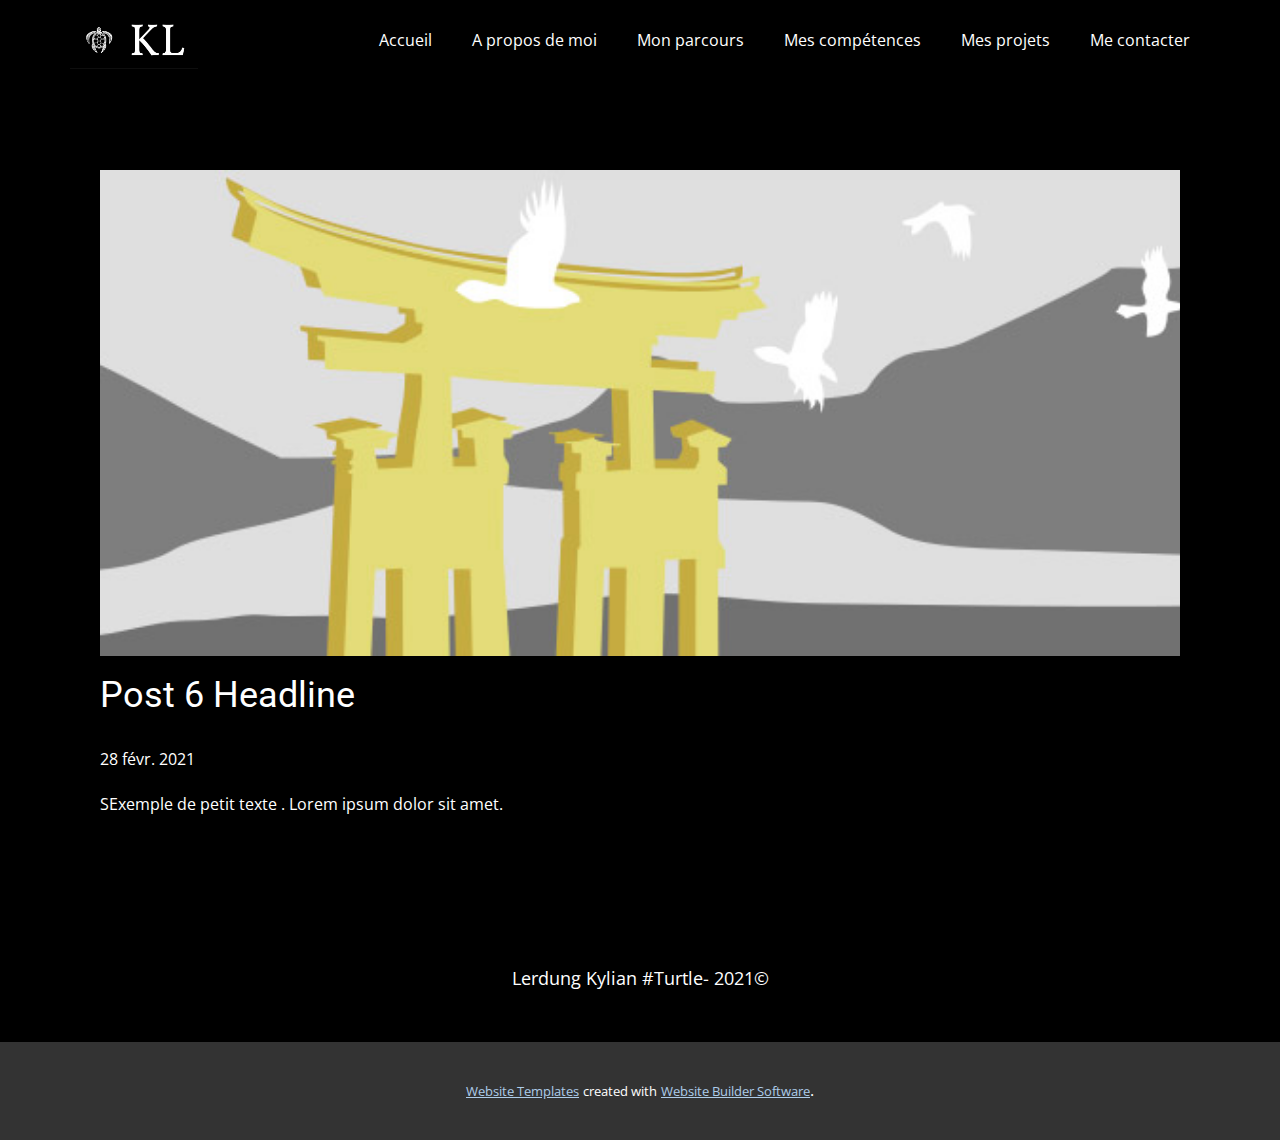
<file: blog/post-5.html>
<!doctype html>
<html style="font-size: 16px;"><head>
    <meta name="viewport" content="width=device-width, initial-scale=1.0">
    <meta charset="utf-8">
    <meta name="keywords" content="Post 1 Headline">
    <meta name="description" content="">
    <meta name="page_type" content="np-template-header-footer-from-plugin">
    <title>Post 6 Headline</title>
    <link rel="stylesheet" href="../nicepage.css" media="screen">
<link rel="stylesheet" href="../Post-Template.css" media="screen">
    <script class="u-script" type="text/javascript" src="../jquery.js" defer=""></script>
    <script class="u-script" type="text/javascript" src="../nicepage.js" defer=""></script>
    <meta name="generator" content="Nicepage 3.7.2, nicepage.com">
    <link id="u-theme-google-font" rel="stylesheet" href="https://fonts.googleapis.com/css?family=Roboto:100,100i,300,300i,400,400i,500,500i,700,700i,900,900i|Open+Sans:300,300i,400,400i,600,600i,700,700i,800,800i">
    
    
    
    <script type="application/ld+json">{
		"@context": "http://schema.org",
		"@type": "Organization",
		"name": "Portfolio",
		"url": "index.html",
		"logo": "images/logo_small.png"
}</script>
    <meta property="og:title" content="Post Template">
    <meta property="og:type" content="website">
    <meta name="theme-color" content="#478ac9">
    <link rel="canonical" href="../index.html">
    <meta property="og:url" content="index.html">
  </head>
  <body class="u-body"><header class="u-black u-clearfix u-header u-sticky u-header" id="sec-2854"><div class="u-clearfix u-sheet u-sheet-1">
        <a href="https://nicepage.com" class="u-image u-logo u-image-1" data-image-width="500" data-image-height="228">
          <img src="../images/logo_small.png" class="u-logo-image u-logo-image-1" data-image-width="128">
        </a>
        <nav class="u-menu u-menu-dropdown u-offcanvas u-menu-1">
          <div class="menu-collapse" style="font-size: 1rem; letter-spacing: 0px;">
            <a class="u-button-style u-custom-left-right-menu-spacing u-custom-padding-bottom u-custom-top-bottom-menu-spacing u-nav-link u-text-active-palette-1-base u-text-hover-palette-2-base" href="#">
              <svg><use xmlns:xlink="http://www.w3.org/1999/xlink" xlink:href="#menu-hamburger"></use></svg>
              <svg version="1.1" xmlns="http://www.w3.org/2000/svg" xmlns:xlink="http://www.w3.org/1999/xlink"><defs><symbol id="menu-hamburger" viewBox="0 0 16 16" style="width: 16px; height: 16px;"><rect y="1" width="16" height="2"></rect><rect y="7" width="16" height="2"></rect><rect y="13" width="16" height="2"></rect>
</symbol>
</defs></svg>
            </a>
          </div>
          <div class="u-custom-menu u-nav-container">
            <ul class="u-nav u-unstyled u-nav-1"><li class="u-nav-item"><a class="u-button-style u-nav-link u-text-active-palette-1-base u-text-hover-palette-2-base" href="../Accueil.html" style="padding: 10px 20px;">Accueil</a>
</li><li class="u-nav-item"><a class="u-button-style u-nav-link u-text-active-palette-1-base u-text-hover-palette-2-base" href="../Accueil.html#sec-a4b9" data-page-id="420302660" style="padding: 10px 20px;">A propos de moi</a>
</li><li class="u-nav-item"><a class="u-button-style u-nav-link u-text-active-palette-1-base u-text-hover-palette-2-base" href="../Accueil.html#sec-1c2c" data-page-id="420302660" style="padding: 10px 20px;">Mon parcours</a>
</li><li class="u-nav-item"><a class="u-button-style u-nav-link u-text-active-palette-1-base u-text-hover-palette-2-base" href="../Accueil.html#carousel_1582" data-page-id="420302660" style="padding: 10px 20px;">Mes compétences</a>
</li><li class="u-nav-item"><a class="u-button-style u-nav-link u-text-active-palette-1-base u-text-hover-palette-2-base" href="../Accueil.html#sec-4e04" data-page-id="420302660" style="padding: 10px 20px;">Mes projets</a>
</li><li class="u-nav-item"><a class="u-button-style u-nav-link u-text-active-palette-1-base u-text-hover-palette-2-base" href="../Accueil.html#sec-90e6" data-page-id="420302660" style="padding: 10px 20px;">Me contacter</a>
</li></ul>
          </div>
          <div class="u-custom-menu u-nav-container-collapse">
            <div class="u-black u-container-style u-inner-container-layout u-opacity u-opacity-95 u-sidenav">
              <div class="u-sidenav-overflow">
                <div class="u-menu-close"></div>
                <ul class="u-align-center u-nav u-popupmenu-items u-unstyled u-nav-2"><li class="u-nav-item"><a class="u-button-style u-nav-link" href="../Accueil.html" style="padding: 10px 20px;">Accueil</a>
</li><li class="u-nav-item"><a class="u-button-style u-nav-link" href="../Accueil.html#sec-a4b9" data-page-id="420302660" style="padding: 10px 20px;">A propos de moi</a>
</li><li class="u-nav-item"><a class="u-button-style u-nav-link" href="../Accueil.html#sec-1c2c" data-page-id="420302660" style="padding: 10px 20px;">Mon parcours</a>
</li><li class="u-nav-item"><a class="u-button-style u-nav-link" href="../Accueil.html#carousel_1582" data-page-id="420302660" style="padding: 10px 20px;">Mes compétences</a>
</li><li class="u-nav-item"><a class="u-button-style u-nav-link" href="../Accueil.html#sec-4e04" data-page-id="420302660" style="padding: 10px 20px;">Mes projets</a>
</li><li class="u-nav-item"><a class="u-button-style u-nav-link" href="../Accueil.html#sec-90e6" data-page-id="420302660" style="padding: 10px 20px;">Me contacter</a>
</li></ul>
              </div>
            </div>
            <div class="u-black u-menu-overlay u-opacity u-opacity-70"></div>
          </div>
        </nav>
      </div></header>
    <section class="u-align-center u-clearfix u-section-1" id="sec-b791">
      <div class="u-clearfix u-sheet u-valign-middle-md u-valign-middle-sm u-valign-middle-xs u-sheet-1"><!--post_details--><!--post_details_options_json--><!--{"source":""}--><!--/post_details_options_json--><!--blog_post-->
        <div class="u-container-style u-expanded-width u-post-details u-post-details-1">
          <div class="u-container-layout u-valign-middle u-container-layout-1"><!--blog_post_image-->
            <img alt="" class="u-blog-control u-expanded-width u-image u-image-default u-image-1" src="[data-uri]"><!--/blog_post_image--><!--blog_post_header-->
            <h2 class="u-blog-control u-text u-text-1">Post 6 Headline</h2><!--/blog_post_header--><!--blog_post_metadata-->
            <div class="u-blog-control u-metadata u-metadata-1"><!--blog_post_metadata_date-->
              <span class="u-meta-date u-meta-icon">28 févr. 2021</span><!--/blog_post_metadata_date--><!--blog_post_metadata_category-->
              <!--/blog_post_metadata_category--><!--blog_post_metadata_comments-->
              <!--/blog_post_metadata_comments-->
            </div><!--/blog_post_metadata--><!--blog_post_content-->
            <div class="u-align-justify u-blog-control u-post-content u-text u-text-2 fr-view">
  SExemple de petit texte . Lorem ipsum dolor sit amet.
  </div><!--/blog_post_content-->
          </div>
        </div><!--/blog_post--><!--/post_details-->
      </div>
    </section>
    
    
    
    <footer class="u-align-center u-black u-clearfix u-footer u-footer" id="sec-14fc"><div class="u-clearfix u-sheet u-sheet-1">
        <p class="u-small-text u-text u-text-variant u-text-1"> Lerdung Kylian #Turtle- 2021©</p>
      </div></footer>
    <section class="u-backlink u-clearfix u-grey-80">
      <a class="u-link" href="https://nicepage.com/website-templates" target="_blank">
        <span>Website Templates</span>
      </a>
      <p class="u-text">
        <span>created with</span>
      </p>
      <a class="u-link" href="https://nicepage.com/" target="_blank">
        <span>Website Builder Software</span>
      </a>. 
    </section>
  
</body></html>
</file>
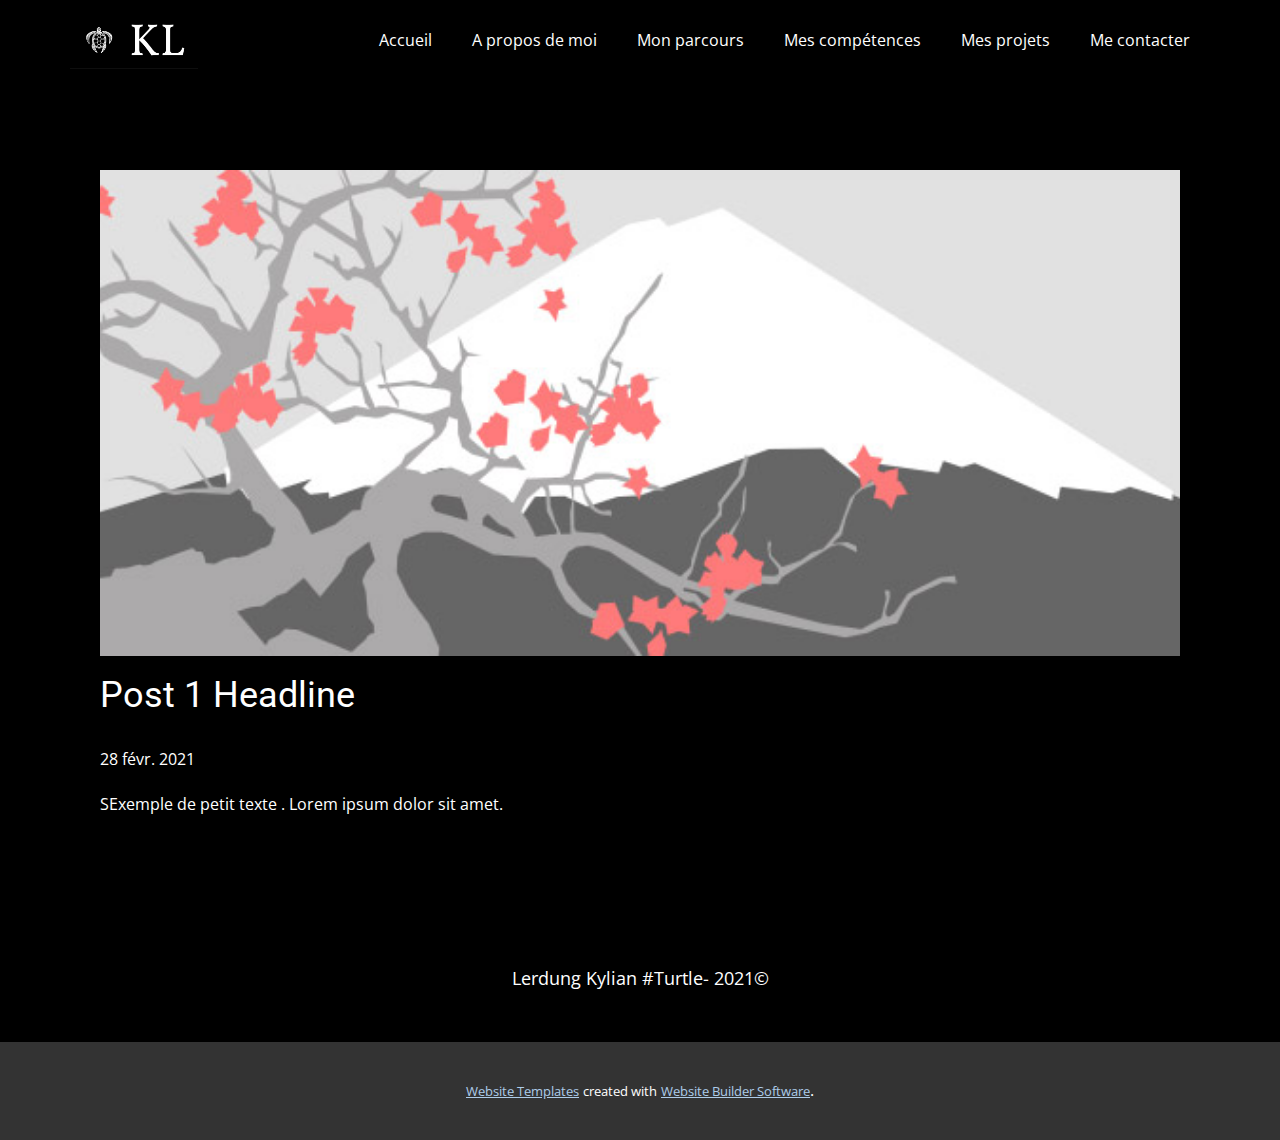
<file: blog/post.html>
<!doctype html>
<html style="font-size: 16px;"><head>
    <meta name="viewport" content="width=device-width, initial-scale=1.0">
    <meta charset="utf-8">
    <meta name="keywords" content="Post 1 Headline">
    <meta name="description" content="">
    <meta name="page_type" content="np-template-header-footer-from-plugin">
    <title>Post 1 Headline</title>
    <link rel="stylesheet" href="../nicepage.css" media="screen">
<link rel="stylesheet" href="../Post-Template.css" media="screen">
    <script class="u-script" type="text/javascript" src="../jquery.js" defer=""></script>
    <script class="u-script" type="text/javascript" src="../nicepage.js" defer=""></script>
    <meta name="generator" content="Nicepage 3.7.2, nicepage.com">
    <link id="u-theme-google-font" rel="stylesheet" href="https://fonts.googleapis.com/css?family=Roboto:100,100i,300,300i,400,400i,500,500i,700,700i,900,900i|Open+Sans:300,300i,400,400i,600,600i,700,700i,800,800i">
    
    
    
    <script type="application/ld+json">{
		"@context": "http://schema.org",
		"@type": "Organization",
		"name": "Portfolio",
		"url": "index.html",
		"logo": "images/logo_small.png"
}</script>
    <meta property="og:title" content="Post Template">
    <meta property="og:type" content="website">
    <meta name="theme-color" content="#478ac9">
    <link rel="canonical" href="../index.html">
    <meta property="og:url" content="index.html">
  </head>
  <body class="u-body"><header class="u-black u-clearfix u-header u-sticky u-header" id="sec-2854"><div class="u-clearfix u-sheet u-sheet-1">
        <a href="https://nicepage.com" class="u-image u-logo u-image-1" data-image-width="500" data-image-height="228">
          <img src="../images/logo_small.png" class="u-logo-image u-logo-image-1" data-image-width="128">
        </a>
        <nav class="u-menu u-menu-dropdown u-offcanvas u-menu-1">
          <div class="menu-collapse" style="font-size: 1rem; letter-spacing: 0px;">
            <a class="u-button-style u-custom-left-right-menu-spacing u-custom-padding-bottom u-custom-top-bottom-menu-spacing u-nav-link u-text-active-palette-1-base u-text-hover-palette-2-base" href="#">
              <svg><use xmlns:xlink="http://www.w3.org/1999/xlink" xlink:href="#menu-hamburger"></use></svg>
              <svg version="1.1" xmlns="http://www.w3.org/2000/svg" xmlns:xlink="http://www.w3.org/1999/xlink"><defs><symbol id="menu-hamburger" viewBox="0 0 16 16" style="width: 16px; height: 16px;"><rect y="1" width="16" height="2"></rect><rect y="7" width="16" height="2"></rect><rect y="13" width="16" height="2"></rect>
</symbol>
</defs></svg>
            </a>
          </div>
          <div class="u-custom-menu u-nav-container">
            <ul class="u-nav u-unstyled u-nav-1"><li class="u-nav-item"><a class="u-button-style u-nav-link u-text-active-palette-1-base u-text-hover-palette-2-base" href="../Accueil.html" style="padding: 10px 20px;">Accueil</a>
</li><li class="u-nav-item"><a class="u-button-style u-nav-link u-text-active-palette-1-base u-text-hover-palette-2-base" href="../Accueil.html#sec-a4b9" data-page-id="420302660" style="padding: 10px 20px;">A propos de moi</a>
</li><li class="u-nav-item"><a class="u-button-style u-nav-link u-text-active-palette-1-base u-text-hover-palette-2-base" href="../Accueil.html#sec-1c2c" data-page-id="420302660" style="padding: 10px 20px;">Mon parcours</a>
</li><li class="u-nav-item"><a class="u-button-style u-nav-link u-text-active-palette-1-base u-text-hover-palette-2-base" href="../Accueil.html#carousel_1582" data-page-id="420302660" style="padding: 10px 20px;">Mes compétences</a>
</li><li class="u-nav-item"><a class="u-button-style u-nav-link u-text-active-palette-1-base u-text-hover-palette-2-base" href="../Accueil.html#sec-4e04" data-page-id="420302660" style="padding: 10px 20px;">Mes projets</a>
</li><li class="u-nav-item"><a class="u-button-style u-nav-link u-text-active-palette-1-base u-text-hover-palette-2-base" href="../Accueil.html#sec-90e6" data-page-id="420302660" style="padding: 10px 20px;">Me contacter</a>
</li></ul>
          </div>
          <div class="u-custom-menu u-nav-container-collapse">
            <div class="u-black u-container-style u-inner-container-layout u-opacity u-opacity-95 u-sidenav">
              <div class="u-sidenav-overflow">
                <div class="u-menu-close"></div>
                <ul class="u-align-center u-nav u-popupmenu-items u-unstyled u-nav-2"><li class="u-nav-item"><a class="u-button-style u-nav-link" href="../Accueil.html" style="padding: 10px 20px;">Accueil</a>
</li><li class="u-nav-item"><a class="u-button-style u-nav-link" href="../Accueil.html#sec-a4b9" data-page-id="420302660" style="padding: 10px 20px;">A propos de moi</a>
</li><li class="u-nav-item"><a class="u-button-style u-nav-link" href="../Accueil.html#sec-1c2c" data-page-id="420302660" style="padding: 10px 20px;">Mon parcours</a>
</li><li class="u-nav-item"><a class="u-button-style u-nav-link" href="../Accueil.html#carousel_1582" data-page-id="420302660" style="padding: 10px 20px;">Mes compétences</a>
</li><li class="u-nav-item"><a class="u-button-style u-nav-link" href="../Accueil.html#sec-4e04" data-page-id="420302660" style="padding: 10px 20px;">Mes projets</a>
</li><li class="u-nav-item"><a class="u-button-style u-nav-link" href="../Accueil.html#sec-90e6" data-page-id="420302660" style="padding: 10px 20px;">Me contacter</a>
</li></ul>
              </div>
            </div>
            <div class="u-black u-menu-overlay u-opacity u-opacity-70"></div>
          </div>
        </nav>
      </div></header>
    <section class="u-align-center u-clearfix u-section-1" id="sec-b791">
      <div class="u-clearfix u-sheet u-valign-middle-md u-valign-middle-sm u-valign-middle-xs u-sheet-1"><!--post_details--><!--post_details_options_json--><!--{"source":""}--><!--/post_details_options_json--><!--blog_post-->
        <div class="u-container-style u-expanded-width u-post-details u-post-details-1">
          <div class="u-container-layout u-valign-middle u-container-layout-1"><!--blog_post_image-->
            <img alt="" class="u-blog-control u-expanded-width u-image u-image-default u-image-1" src="[data-uri]"><!--/blog_post_image--><!--blog_post_header-->
            <h2 class="u-blog-control u-text u-text-1">Post 1 Headline</h2><!--/blog_post_header--><!--blog_post_metadata-->
            <div class="u-blog-control u-metadata u-metadata-1"><!--blog_post_metadata_date-->
              <span class="u-meta-date u-meta-icon">28 févr. 2021</span><!--/blog_post_metadata_date--><!--blog_post_metadata_category-->
              <!--/blog_post_metadata_category--><!--blog_post_metadata_comments-->
              <!--/blog_post_metadata_comments-->
            </div><!--/blog_post_metadata--><!--blog_post_content-->
            <div class="u-align-justify u-blog-control u-post-content u-text u-text-2 fr-view">
  SExemple de petit texte . Lorem ipsum dolor sit amet.
  </div><!--/blog_post_content-->
          </div>
        </div><!--/blog_post--><!--/post_details-->
      </div>
    </section>
    
    
    
    <footer class="u-align-center u-black u-clearfix u-footer u-footer" id="sec-14fc"><div class="u-clearfix u-sheet u-sheet-1">
        <p class="u-small-text u-text u-text-variant u-text-1"> Lerdung Kylian #Turtle- 2021©</p>
      </div></footer>
    <section class="u-backlink u-clearfix u-grey-80">
      <a class="u-link" href="https://nicepage.com/website-templates" target="_blank">
        <span>Website Templates</span>
      </a>
      <p class="u-text">
        <span>created with</span>
      </p>
      <a class="u-link" href="https://nicepage.com/" target="_blank">
        <span>Website Builder Software</span>
      </a>. 
    </section>
  
</body></html>
</file>
